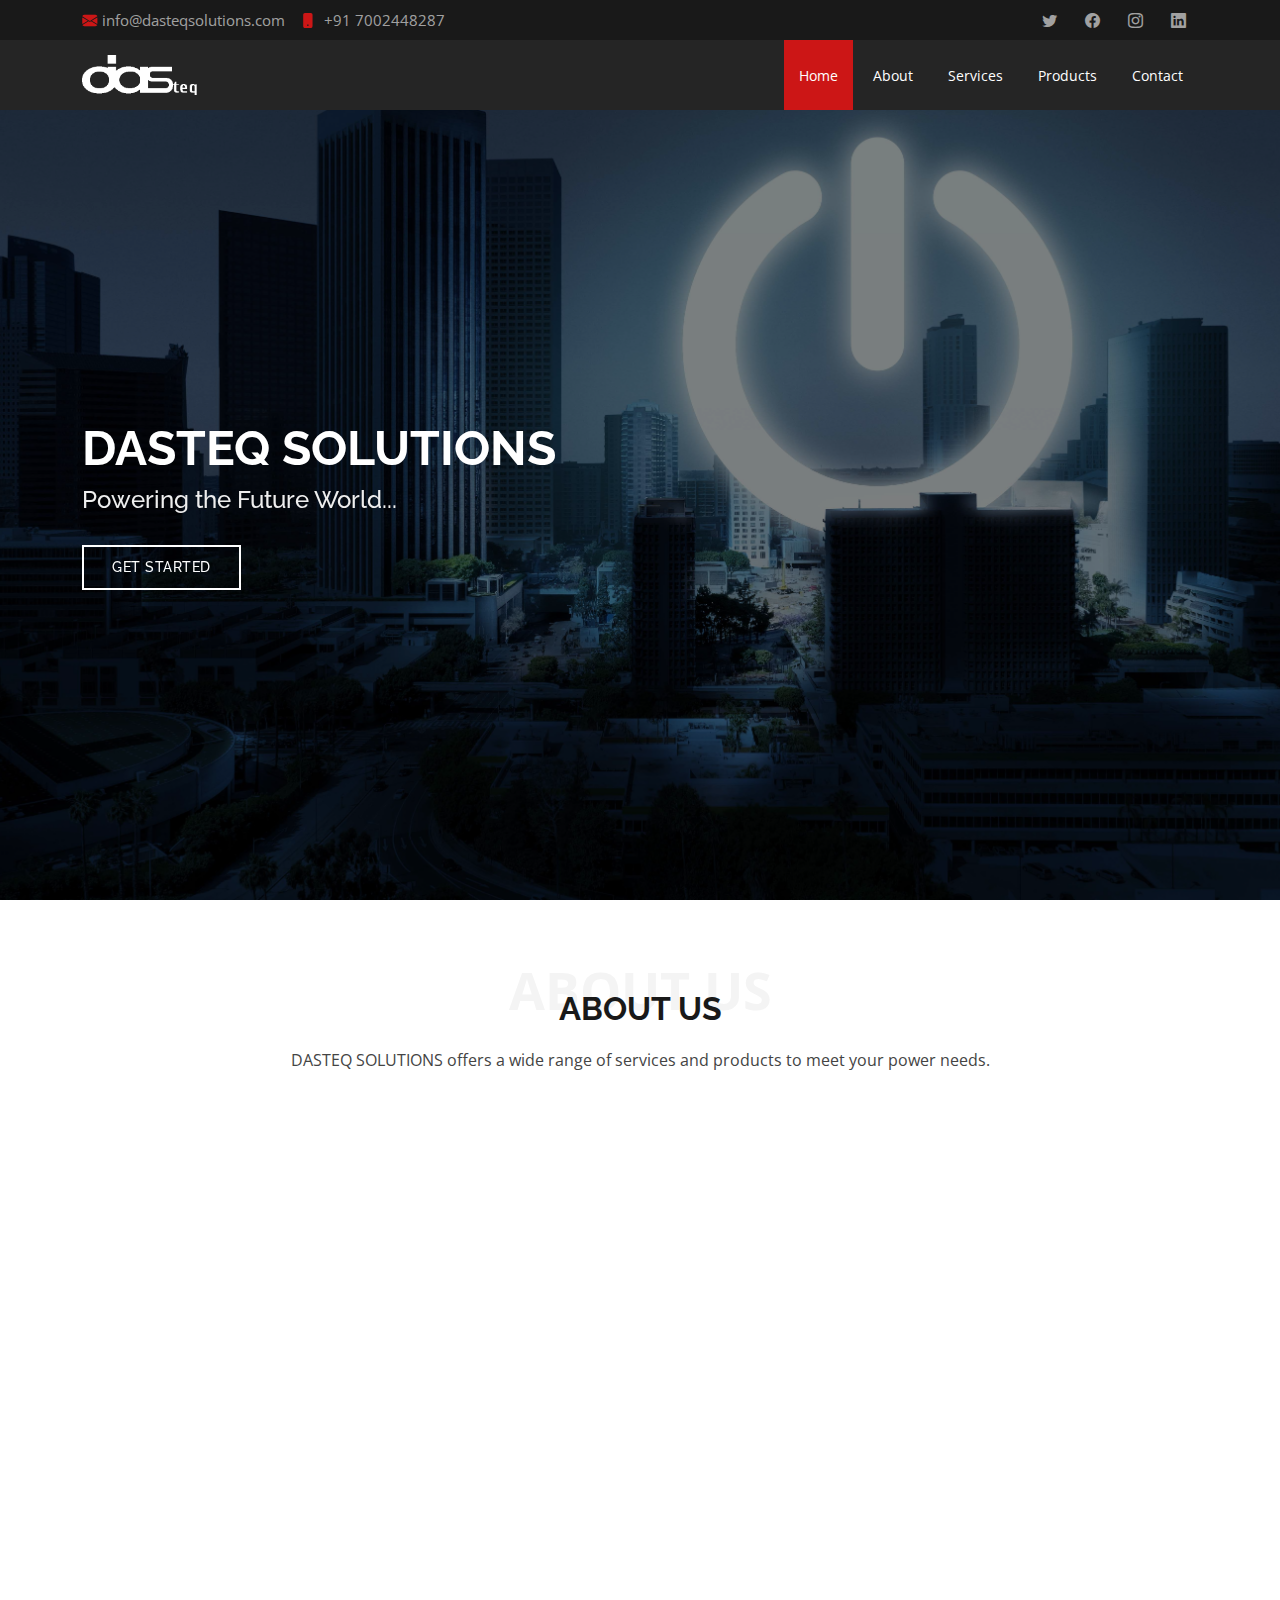
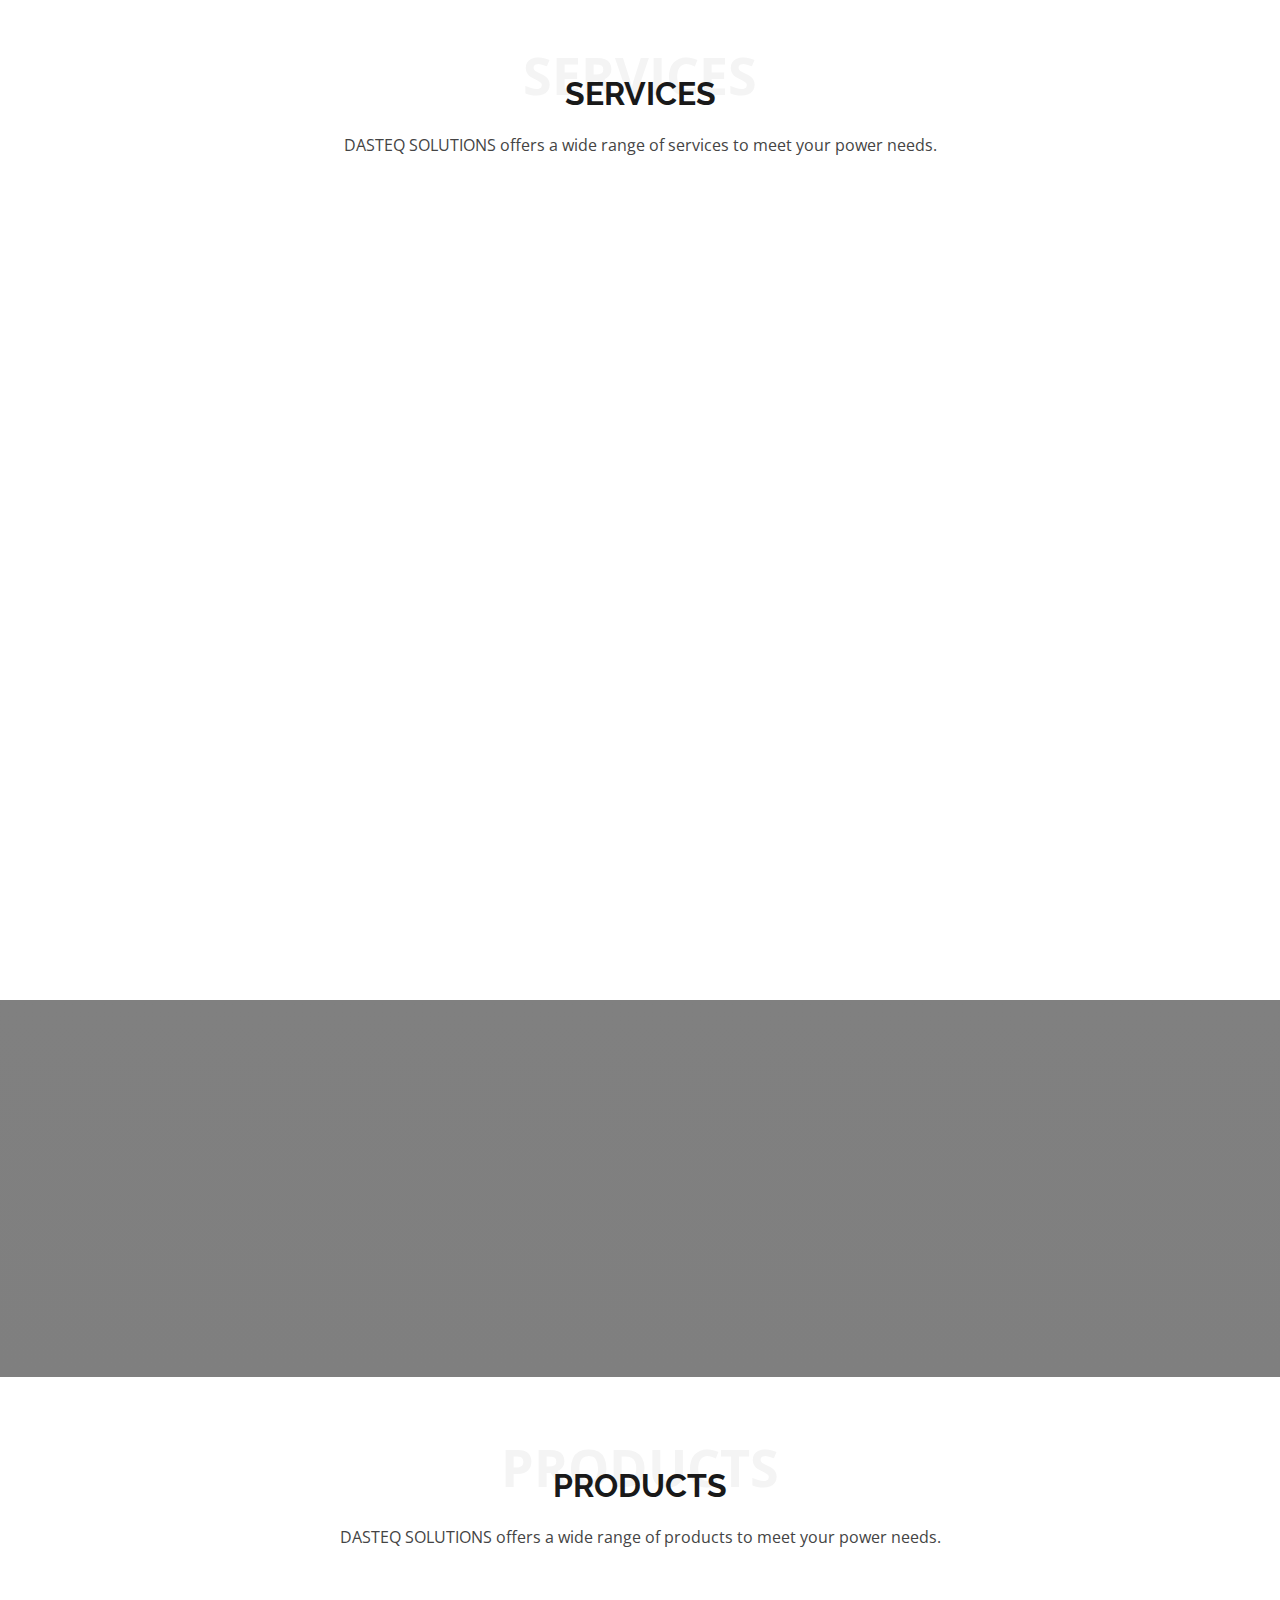
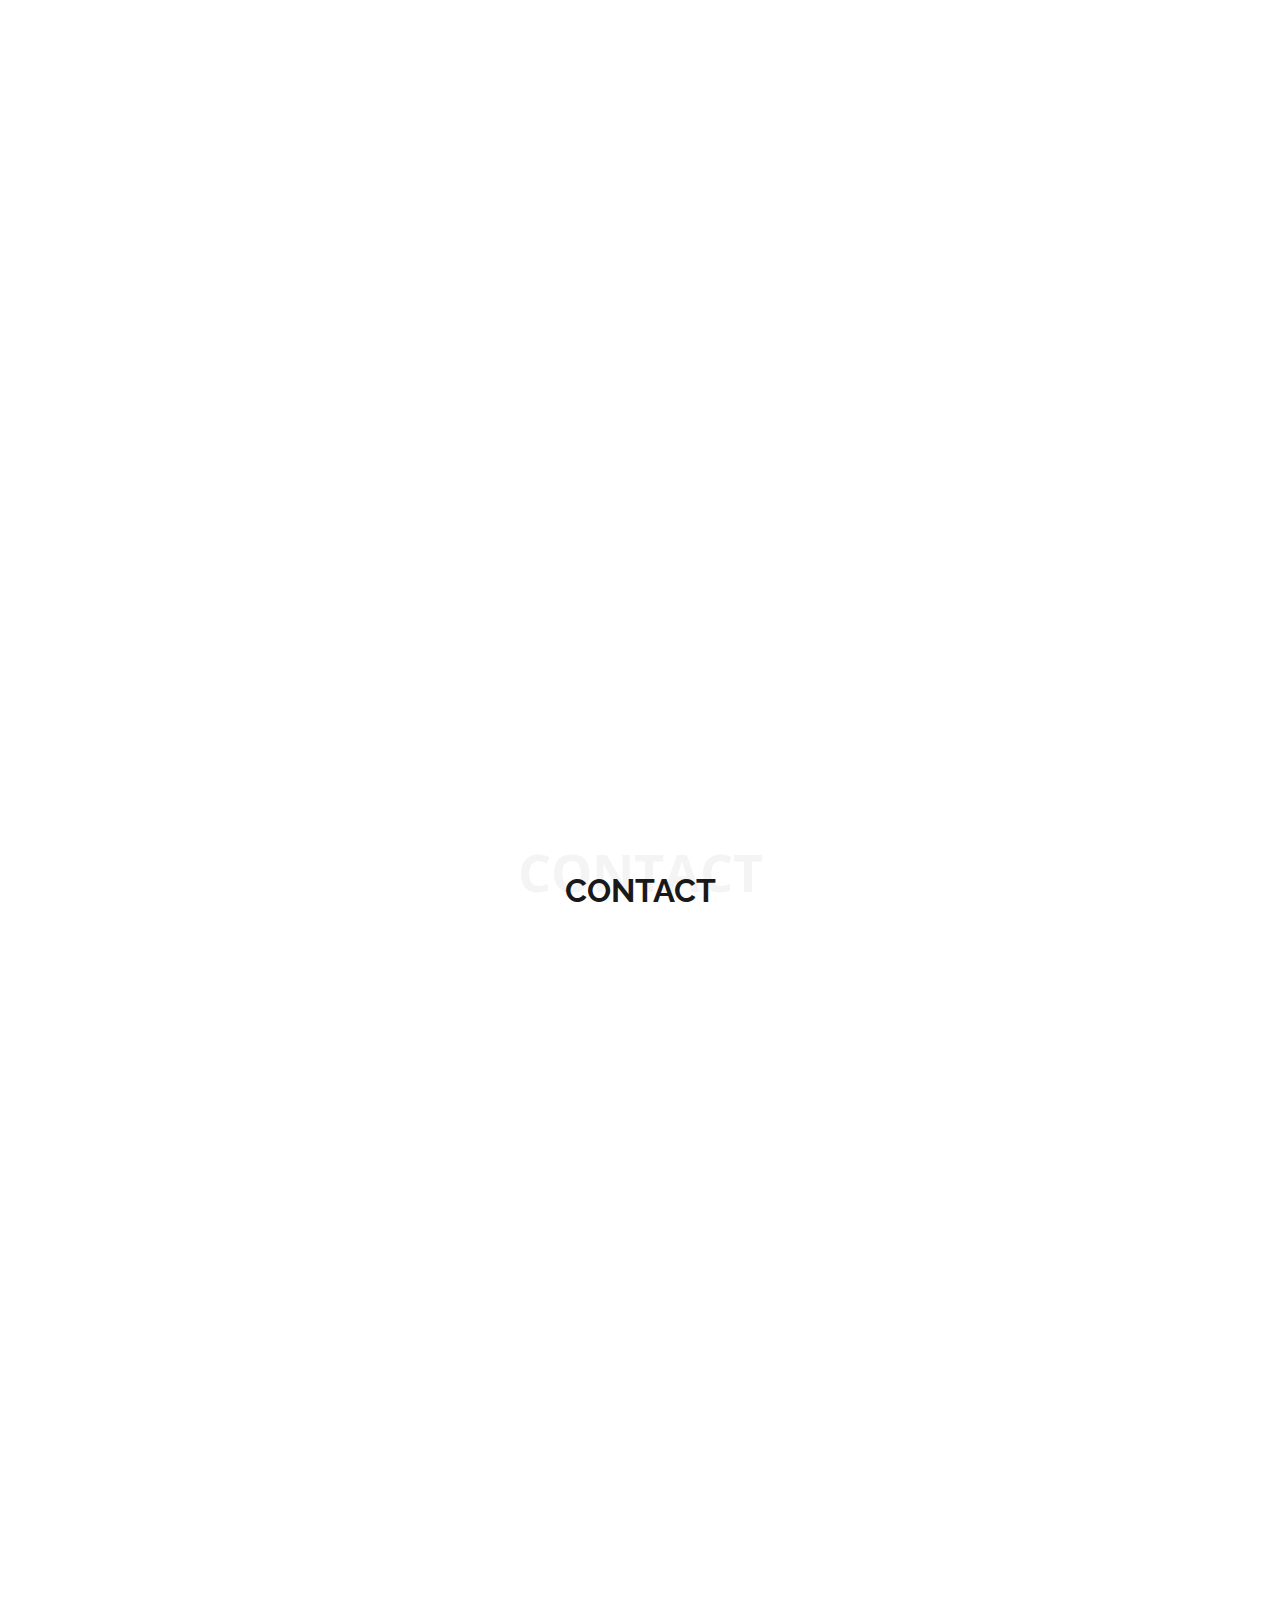
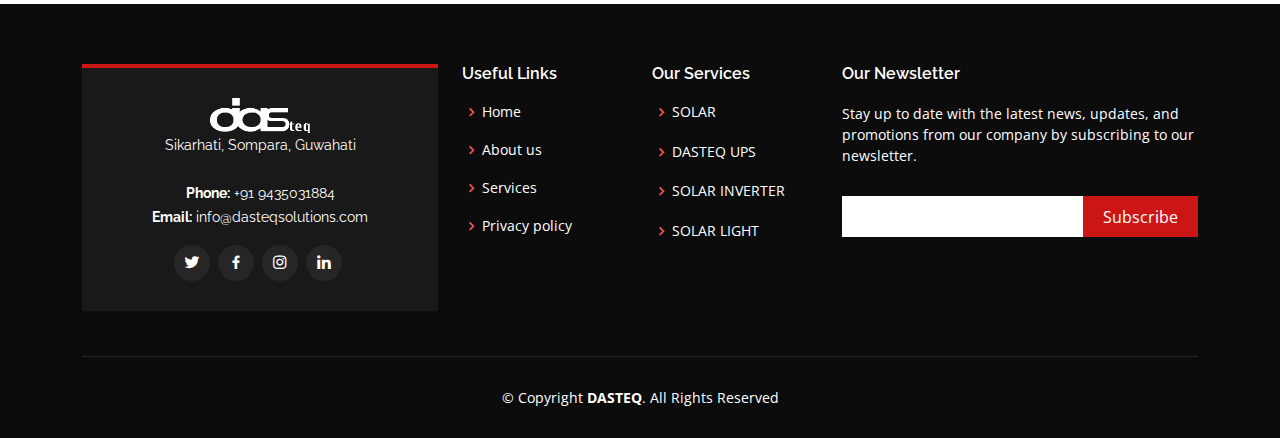
<file: index.html>
<!DOCTYPE html>
<html lang="en">

<head>
  <meta charset="utf-8">
  <meta content="width=device-width, initial-scale=1.0" name="viewport">

  <title>DASTEQ SOLUTIONS</title>
  <meta content="title" name="DASTEQSOLUTIONS">
  <meta content="Developer" name="Siddhartha Borah, Debashish Bordoloi">

  <!-- Favicons -->
  <link href="assets/img/favicon.png" rel="icon">
  <!-- <link href="assets/img/apple-touch-icon.png" rel="apple-touch-icon"> -->

  <!-- Google Fonts -->
  <link
    href="https://fonts.googleapis.com/css?family=Open+Sans:300,300i,400,400i,600,600i,700,700i|Raleway:300,300i,400,400i,500,500i,600,600i,700,700i|Poppins:300,300i,400,400i,500,500i,600,600i,700,700i"
    rel="stylesheet">

  <!-- Vendor CSS Files -->
  <link href="assets/vendor/aos/aos.css" rel="stylesheet">
  <link href="assets/vendor/bootstrap/css/bootstrap.min.css" rel="stylesheet">
  <link href="assets/vendor/bootstrap-icons/bootstrap-icons.css" rel="stylesheet">
  <link href="assets/vendor/boxicons/css/boxicons.min.css" rel="stylesheet">
  <link href="assets/vendor/glightbox/css/glightbox.min.css" rel="stylesheet">
  <link href="assets/vendor/swiper/swiper-bundle.min.css" rel="stylesheet">

  <!-- Template Main CSS File -->
  <link href="assets/css/style.css" rel="stylesheet">

</head>

<body>

  <!-- ======= Top Bar ======= -->
  <section id="topbar" class="d-flex align-items-center">
    <div class="container d-flex justify-content-center justify-content-md-between">
      <div class="contact-info d-flex align-items-center">
        <i class="bi bi-envelope-fill"></i><a href="mailto:info@dasteqsolutions.com">info@dasteqsolutions.com</a>
        <a href="tel:+917002448287"><i class="bi bi-phone-fill phone-icon"></i> +91 7002448287</a>

      </div>
      <div class="social-links d-none d-md-block">
        <a href="https://twitter.com/" class="twitter"><i class="bi bi-twitter"></i></a>
        <a href="https://facebook.com/" class="facebook"><i class="bi bi-facebook"></i></a>
        <a href="https://instagram.com/" class="instagram"><i class="bi bi-instagram"></i></a>
        <a href="https://linkedin.com/in/" class="linkedin"><i class="bi bi-linkedin"></i></i></a>
      </div>
    </div>
  </section>
  <!-- End Top Bar -->

  <!-- ======= Header ======= -->
  <header id="header" class="d-flex align-items-center">
    <div class="container d-flex align-items-center justify-content-between">
      <!-- Uncomment below if you prefer to text -->
      <!-- <h1 class="logo"><a href="index.html">DASTEQ</a></h1> -->
      <!-- Uncomment below if you prefer to use an image logo -->
      <a href="index.html" class="logo"><img src="assets/img/logo.png" alt="" class="img-fluid"></a>

      <nav id="navbar" class="navbar">
        <ul>
          <li><a class="nav-link scrollto active" href="#">Home</a></li>
          <li><a class="nav-link scrollto" href="about.html">About</a></li>
          <li><a class="nav-link scrollto" href="services.html">Services</a></li>
          <li><a class="nav-link scrollto " href="products.html">Products</a></li>
          <!-- <li><a class="nav-link scrollto" href="team.html">Team</a></li> -->
          <li><a class="nav-link scrollto" href="contact.html">Contact</a></li>
        </ul>
        <i class="bi bi-list mobile-nav-toggle"></i>
      </nav><!-- .navbar -->

    </div>
  </header><!-- End Header -->


  <!-- ======= Hero Section ======= -->
  <section id="hero" class="d-flex align-items-center">
    <div class="container position-relative" data-aos="fade-up" data-aos-delay="500">
      <h1>DASTEQ SOLUTIONS</h1>
      <h2>Powering the Future World...</h2>
      <a href="https://wa.link/xmdsc8" class="btn-get-started scrollto">Get Started</a>
    </div>
  </section><!-- End Hero -->

  <main id="main">

    <!-- ======= About Section ======= -->
    <section id="about" class="about">
      <div class="container">
        <div class="section-title">
          <span>About Us</span>
          <h2>About Us</h2>
          <p>DASTEQ SOLUTIONS offers a wide range of services and products to meet your power needs.</p>
        </div>

        <div class="row">
          <div class="col-lg-6 order-1 order-lg-2" data-aos="fade-left">
            <img src="assets/img/about.jpg" class="img-fluid" alt="">
          </div>
          <div class="col-lg-6 pt-4 pt-lg-0 order-2 order-lg-1 content" data-aos="fade-right">
            <h3>We are the ideal choice as a power quality solutions provider in Northeast region.</h3>

            <ul>
              <li><i class="bi bi-check-circle"></i>ISO 9001 certified manufacturer and supplier of UPS systems, power
                conditioning equipment, and solar power products.</li>
              <li><i class="bi bi-check-circle"></i>18 years of experience in power product design, manufacturing, and
                quality control services.</li>
              <li><i class="bi bi-check-circle"></i>Trusted provider of critical power quality solutions for IT,
                industrial, and critical equipment in North East India.</li>
            </ul>
            <p>
              DASTEQ SOLUTIONS offers you, best of the product specifications coupled the latest
              technology and services that customer deserve.
              In a very short span of time we are reckoned as trusted manufacturer & supplier
              of a wide spectrum of uninterruptable power systems (UPSs)
              and Solar power products to the demanding power market.
              We also provide Solar EPC services and solar roof top solutions.
            </p>
          </div>
        </div>

      </div>
    </section>
    <!-- End About Section -->

    <!-- ======= Clients Section ======= -->
    <!-- <section id="clients" class="clients">
      <div class="container" data-aos="zoom-in">

        <div class="row d-flex align-items-center">

          <div class="col-lg-2 col-md-4 col-6">
            <img src="assets/img/clients/client-1.png" class="img-fluid" alt="">
          </div>

          <div class="col-lg-2 col-md-4 col-6">
            <img src="assets/img/clients/client-2.png" class="img-fluid" alt="">
          </div>

          <div class="col-lg-2 col-md-4 col-6">
            <img src="assets/img/clients/client-3.png" class="img-fluid" alt="">
          </div>

          <div class="col-lg-2 col-md-4 col-6">
            <img src="assets/img/clients/client-4.png" class="img-fluid" alt="">
          </div>

          <div class="col-lg-2 col-md-4 col-6">
            <img src="assets/img/clients/client-5.png" class="img-fluid" alt="">
          </div>

          <div class="col-lg-2 col-md-4 col-6">
            <img src="assets/img/clients/client-6.png" class="img-fluid" alt="">
          </div>

        </div>

      </div>
    </section> -->
    <!-- End Clients Section -->

    <!-- ======= Services Section ======= -->
    <section id="services" class="services">
      <div class="container">

        <div class="section-title">
          <span>Services</span>
          <h2>Services</h2>
          <p>DASTEQ SOLUTIONS offers a wide range of services to meet your power needs.</p>
        </div>

        <div class="row">
          <div class="col-lg-4 col-md-6 d-flex align-items-stretch" data-aos="fade-up">
            <div class="icon-box">
              <div class="icon"><i class="bi bi-sun"></i></div>
              <h4><a href="">SOLAR Products</a></h4>
              <p>Supply and installation of SOLAR products, including site inspection for proper sizing and selection of
                SOLAR systems.</p>
            </div>
          </div>

          <div class="col-lg-4 col-md-6 d-flex align-items-stretch mt-4 mt-md-0" data-aos="fade-up"
            data-aos-delay="150">
            <div class="icon-box">
              <div class="icon"><i class="bi bi-power"></i></div>
              <h4><a href="">Uninterruptible Power Supply (UPS)</a></h4>
              <p>Supply and installation of On-Line UPS systems, Line Interactive UPS systems.</p>
            </div>
          </div>

          <div class="col-lg-4 col-md-6 d-flex align-items-stretch mt-4 mt-lg-0" data-aos="fade-up"
            data-aos-delay="300">
            <div class="icon-box">
              <div class="icon"><i class="bx bx-tachometer"></i></div>
              <h4><a href="">DG SETS</a></h4>
              <p>We offer high-quality DG SETs with installation, maintenance, and
                inspections for maximum performance and reliability.</p>
            </div>
          </div>

          <div class="col-lg-4 col-md-6 d-flex align-items-stretch mt-4" data-aos="fade-up" data-aos-delay="450">
            <div class="icon-box">
              <div class="icon"><i class="bx bx-file"></i></div>
              <h4><a href="">Annual Maintenance Contract (AMC)</a></h4>
              <p>Annual Maintenance Contracts (AMCs) for all SOLAR, UPS, and DG systems.</p>
            </div>
          </div>

          <div class="col-lg-4 col-md-6 d-flex align-items-stretch mt-4" data-aos="fade-up" data-aos-delay="600">
            <div class="icon-box">
              <div class="icon"><i class="bi bi-tools"></i></div>
              <h4><a href="">Maintenance Services</a></h4>
              <p>Maintenance services of third party for all Power Conditioning Apparatus.</p>
            </div>
          </div>

          <div class="col-lg-4 col-md-6 d-flex align-items-stretch mt-4" data-aos="fade-up" data-aos-delay="750">
            <div class="icon-box">
              <div class="icon"><i class="bi bi-battery-charging"></i></div>
              <h4><a href="">Sealed Maintenance Free (SMF) & Tubular Batteries.</a></h4>
              <p>Supply and installation of Sealed Maintenance Free (SMF) and Tubular batteries.</p>
            </div>
          </div>

        </div>

      </div>
    </section><!-- End Services Section -->

    <!-- ======= Cta Section ======= -->
    <section id="cta" class="cta">
      <div class="container" data-aos="zoom-in">
        <div class="text-center">
          <h3>Call To Action</h3>
          <p>Power your success with DASTEQ SOLUTIONS. Contact us today for reliable power solutions and expert support.
          </p>
          <a class="cta-btn" href="tel:+917002448287">Call To Action</a>
        </div>
      </div>
    </section><!-- End Cta Section -->


    <!-- ======= Product Section ======= -->
    <section id="portfolio" class="portfolio">
      <div class="container">

        <div class="section-title">
          <span>Products</span>
          <h2>Products</h2>
          <p>DASTEQ SOLUTIONS offers a wide range of products to meet your power needs.</p>
        </div>

        <!-- <div class="row" data-aos="fade-up">
          <div class="col-lg-12 d-flex justify-content-center">
            <ul id="portfolio-flters">
              <li data-filter="*" class="filter-active">All</li>
              <li data-filter=".filter-app">App</li>
              <li data-filter=".filter-card">Card</li>
              <li data-filter=".filter-web">Web</li>
            </ul>
          </div>
        </div> -->

        <div class="row portfolio-container" data-aos="fade-up" data-aos-delay="150">

          <div class="col-lg-4 col-md-6 portfolio-item filter-app">
            <img src="assets/img/portfolio/portfolio-1.jpg" class="img-fluid" alt="DASTEQ UPS">
            <div class="portfolio-info">
              <h4><a href="#">DASTEQ UPS</a></h4>
              <p>Uninterruptible Power Supply</p>
              <a href="assets/img/portfolio/portfolio-1.jpg" data-gallery="portfolioGallery"
                class="portfolio-lightbox preview-link" title="DASTEQ UPS"><i class="bx bx-plus"></i></a>
              <a href="product-details.html" class="details-link" title="More Details"><i class="bx bx-link"></i></a>
            </div>
          </div>

          <div class="col-lg-4 col-md-6 portfolio-item filter-web">
            <img src="assets/img/portfolio/portfolio-2.jpg" class="img-fluid" alt="">
            <div class="portfolio-info">
              <h4><a href="#">Solar Inverter</a></h4>
              <p>Solar Micro-Inverter</p>
              <a href="assets/img/portfolio/portfolio-2.jpg" data-gallery="portfolioGallery"
                class="portfolio-lightbox preview-link" title="Solar Inverter"><i class="bx bx-plus"></i></a>
              <a href="product-details.html" class="details-link" title="More Details"><i class="bx bx-link"></i></a>
            </div>
          </div>

          <div class="col-lg-4 col-md-6 portfolio-item filter-app">
            <img src="assets/img/portfolio/portfolio-3.jpg" class="img-fluid" alt="">
            <div class="portfolio-info">
              <a href="#">Solar</a></h4>
              <p>Solar</p>
              <a href="assets/img/portfolio/portfolio-3.jpg" data-gallery="portfolioGallery"
                class="portfolio-lightbox preview-link" title="App 2"><i class="bx bx-plus"></i></a>
              <a href="product-details.html" class="details-link" title="More Details"><i class="bx bx-link"></i></a>
            </div>
          </div>

          <div class="col-lg-4 col-md-6 portfolio-item filter-card">
            <img src="assets/img/portfolio/portfolio-4.jpg" class="img-fluid" alt="">
            <div class="portfolio-info">
              <a href="#">Solar Light</a></h4>
              <p>Cost-effective and reliable source of lighting</p>
              <a href="assets/img/portfolio/portfolio-4.jpg" data-gallery="portfolioGallery"
                class="portfolio-lightbox preview-link" title="Solar Light"><i class="bx bx-plus"></i></a>
              <a href="product-details.html" class="details-link" title="More Details"><i class="bx bx-link"></i></a>
            </div>
          </div>

          <!-- <div class="col-lg-4 col-md-6 portfolio-item filter-web">
            <img src="assets/img/portfolio/portfolio-5.jpg" class="img-fluid" alt="">
            <div class="portfolio-info">
              <h4>Web 2</h4>
              <p>Web</p>
              <a href="assets/img/portfolio/portfolio-5.jpg" data-gallery="portfolioGallery"
                class="portfolio-lightbox preview-link" title="Web 2"><i class="bx bx-plus"></i></a>
              <a href="portfolio-details.html" class="details-link" title="More Details"><i class="bx bx-link"></i></a>
            </div>
          </div>

          <div class="col-lg-4 col-md-6 portfolio-item filter-app">
            <img src="assets/img/portfolio/portfolio-6.jpg" class="img-fluid" alt="">
            <div class="portfolio-info">
              <h4>App 3</h4>
              <p>App</p>
              <a href="assets/img/portfolio/portfolio-6.jpg" data-gallery="portfolioGallery"
                class="portfolio-lightbox preview-link" title="App 3"><i class="bx bx-plus"></i></a>
              <a href="portfolio-details.html" class="details-link" title="More Details"><i class="bx bx-link"></i></a>
            </div>
          </div>

          <div class="col-lg-4 col-md-6 portfolio-item filter-card">
            <img src="assets/img/portfolio/portfolio-7.jpg" class="img-fluid" alt="">
            <div class="portfolio-info">
              <h4>Card 1</h4>
              <p>Card</p>
              <a href="assets/img/portfolio/portfolio-7.jpg" data-gallery="portfolioGallery"
                class="portfolio-lightbox preview-link" title="Card 1"><i class="bx bx-plus"></i></a>
              <a href="portfolio-details.html" class="details-link" title="More Details"><i class="bx bx-link"></i></a>
            </div>
          </div>

          <div class="col-lg-4 col-md-6 portfolio-item filter-card">
            <img src="assets/img/portfolio/portfolio-8.jpg" class="img-fluid" alt="">
            <div class="portfolio-info">
              <h4>Card 3</h4>
              <p>Card</p>
              <a href="assets/img/portfolio/portfolio-8.jpg" data-gallery="portfolioGallery"
                class="portfolio-lightbox preview-link" title="Card 3"><i class="bx bx-plus"></i></a>
              <a href="portfolio-details.html" class="details-link" title="More Details"><i class="bx bx-link"></i></a>
            </div>
          </div>

          <div class="col-lg-4 col-md-6 portfolio-item filter-web">
            <img src="assets/img/portfolio/portfolio-9.jpg" class="img-fluid" alt="">
            <div class="portfolio-info">
              <h4>Web 3</h4>
              <p>Web</p>
              <a href="assets/img/portfolio/portfolio-9.jpg" data-gallery="portfolioGallery"
                class="portfolio-lightbox preview-link" title="Web 3"><i class="bx bx-plus"></i></a>
              <a href="portfolio-details.html" class="details-link" title="More Details"><i class="bx bx-link"></i></a>
            </div>
          </div> -->

        </div>

      </div>
    </section>
    <!-- End Portfolio Section -->

    <!-- ======= Team Section ======= -->
    <!-- <section id="team" class="team">
      <class="container">

        <div class="section-title">
          <span>Team</span>
          <h2>Team</h2>
        </div>

        <div class="row">
          <div class="col-lg-4 col-md-6 d-flex align-items-stretch" data-aos="zoom-in">
            <div class="member">
              <img src="assets/img/team/team-1.jpg" alt="">
              <h4>Pankaj Das</h4>
              <span>Technical Head</span>
              <p>
                Magni qui quod omnis unde et eos fuga et exercitationem. Odio veritatis perspiciatis quaerat qui aut aut
                aut
              </p>
              <div class="social">
                <a href=""><i class="bi bi-twitter"></i></a>
                <a href=""><i class="bi bi-facebook"></i></a>
                <a href=""><i class="bi bi-instagram"></i></a>
                <a href=""><i class="bi bi-linkedin"></i></a>
              </div>
            </div>
          </div>

          <div class="col-lg-4 col-md-6 d-flex align-items-stretch" data-aos="zoom-in">
            <div class="member">
              <img src="assets/img/team/team-2.jpg" alt="">
              <h4>Dilip Borah</h4>
              <span>Marketing Head</span>
              <p>
                Repellat fugiat adipisci nemo illum nesciunt voluptas repellendus. In architecto rerum rerum temporibus
              </p>
              <div class="social">
                <a href=""><i class="bi bi-twitter"></i></a>
                <a href=""><i class="bi bi-facebook"></i></a>
                <a href=""><i class="bi bi-instagram"></i></a>
                <a href=""><i class="bi bi-linkedin"></i></a>
              </div>
            </div>
          </div> -->

    <!-- End Team Section -->

    <!-- ======= Contact Section ======= -->
    <section id="contact" class="contact">
      <div class="container">

        <div class="section-title">
          <span>Contact</span>
          <h2>Contact</h2>

        </div>

        <div class="row" data-aos="fade-up">
          <div class="col-lg-6">
            <div class="info-box mb-4">
              <i class="bx bx-map"></i>
              <h3>Our Address</h3>
              <p>Sikarhati, Sompara, Guwahati</p>
            </div>
          </div>

          <div class="col-lg-3 col-md-6">
            <div class="info-box  mb-4">
              <i class="bx bx-envelope"></i>
              <h3>Email Us</h3>
              <p>info@dasteqsolutions.com</p>
            </div>
          </div>

          <div class="col-lg-3 col-md-6">
            <div class="info-box  mb-4">
              <i class="bx bx-phone-call"></i>
              <h3>Call Us</h3>
              <p>+91 7002448287</p>
            </div>
          </div>

        </div>

        <div class="row" data-aos="fade-up">

          <div class="col-lg-6 ">
            <iframe class="mb-4 mb-lg-0"
              src="https://www.google.com/maps/embed?pb=!1m18!1m12!1m3!1d3582.6800031681037!2d91.75884161065228!3d26.109362477039753!2m3!1f0!2f0!3f0!3m2!1i1024!2i768!4f13.1!3m3!1m2!1s0x375a5fffee2bfb1f%3A0xa56b935c5f9e17a9!2sDASTEQ%20SOLUTIONS!5e0!3m2!1sen!2sin!4v1682532144878!5m2!1sen!2sin"
              frameborder="0" style="border:0; width: 100%; height: 384px;" allowfullscreen></iframe>
          </div>

          <div class="col-lg-6">
            <form action="sendmail.php" method="post" role="form" class="php-email-form">
              <div class="row">
                <div class="col-md-6 form-group">
                  <input type="text" name="name" class="form-control" id="name" placeholder="Your Name" required>
                </div>
                <div class="col-md-6 form-group mt-3 mt-md-0">
                  <input type="email" class="form-control" name="email" id="email" placeholder="Your Email" required>
                </div>
              </div>
              <div class="form-group mt-3">
                <input type="text" class="form-control" name="subject" id="subject" placeholder="Subject" required>
              </div>
              <div class="form-group mt-3">
                <textarea class="form-control" name="message" rows="5" placeholder="Message" required></textarea>
              </div>
              <div class="my-3">
                <div class="loading">Loading</div>
                <div class="error-message"></div>
                <div class="sent-message">Your message has been sent. Thank you!</div>
              </div>
              <div class="text-center"><button type="submit">Send Message</button></div>
            </form>
          </div>

        </div>

      </div>
    </section><!-- End Contact Section -->

  </main><!-- End #main -->

  <!-- ======= Footer ======= -->
  <footer id="footer">
    <div class="footer-top">
      <div class="container">
        <div class="row">

          <div class="col-lg-4 col-md-6">
            <div class="footer-info">
              <a href="index.html" class="logo"><img src="assets/img/logo.png" alt="" class="img-fluid" width="100"
                  height="100"></a>
              <p>
                Sikarhati, Sompara, Guwahati<br><br>
                <strong>Phone:</strong> +91 9435031884<br>
                <strong>Email:</strong> info@dasteqsolutions.com<br>
              </p>
              <div class="social-links mt-3">
                <a href="https://www.twitter.com/" class="twitter"><i class="bx bxl-twitter"></i></a>
                <a href="https://www.facebook.com/" class="facebook"><i class="bx bxl-facebook"></i></a>
                <a href="https://www.instagram.com/" class="instagram"><i class="bx bxl-instagram"></i></a>
                <a href="https://www.linkedin.com/in/" class="linkedin"><i class="bx bxl-linkedin"></i></a>
              </div>
            </div>
          </div>

          <div class="col-lg-2 col-md-6 footer-links">
            <h4>Useful Links</h4>
            <ul>
              <li><i class="bx bx-chevron-right"></i> <a href="#">Home</a></li>
              <li><i class="bx bx-chevron-right"></i> <a href="about.html">About us</a></li>
              <li><i class="bx bx-chevron-right"></i> <a href="services.html">Services</a></li>
              <li><i class="bx bx-chevron-right"></i> <a href="policy.html">Privacy policy</a></li>
            </ul>
          </div>

          <div class="col-lg-2 col-md-6 footer-links">
            <h4>Our Services</h4>
            <ul>
              <li><i class="bx bx-chevron-right"></i> <a href="#">SOLAR</a></li>
              <li><i class="bx bx-chevron-right"></i> <a href="#"></a>DASTEQ UPS</li>
              <li><i class="bx bx-chevron-right"></i> <a href="#">SOLAR INVERTER</a></li>
              <li><i class="bx bx-chevron-right"></i> <a href="#"></a>SOLAR LIGHT</li>
            </ul>
          </div>

          <div class="col-lg-4 col-md-6 footer-newsletter">
            <h4>Our Newsletter</h4>
            <p>Stay up to date with the latest news, updates, and promotions from our company by subscribing to our
              newsletter.</p>
            <form action="" method="post">
              <input type="email" name="email"><input type="submit" value="Subscribe">
            </form>

          </div>

        </div>
      </div>
    </div>

    <div class="container">
      <div class="copyright">
        &copy; Copyright <strong><span>DASTEQ</span></strong>. All Rights Reserved
      </div>
  </footer>
  <!-- End Footer -->

  <a href="#" class="back-to-top d-flex align-items-center justify-content-center"><i
      class="bi bi-arrow-up-short"></i></a>
  <div id="preloader"></div>

  <!-- Vendor JS Files -->
  <script src="assets/vendor/aos/aos.js"></script>
  <script src="assets/vendor/bootstrap/js/bootstrap.bundle.min.js"></script>
  <script src="assets/vendor/glightbox/js/glightbox.min.js"></script>
  <script src="assets/vendor/isotope-layout/isotope.pkgd.min.js"></script>
  <script src="assets/vendor/swiper/swiper-bundle.min.js"></script>
  <script src="assets/vendor/php-email-form/validate.js"></script>

  <!-- Template Main JS File -->
  <script src="assets/js/main.js"></script>

</body>

</html>
</file>
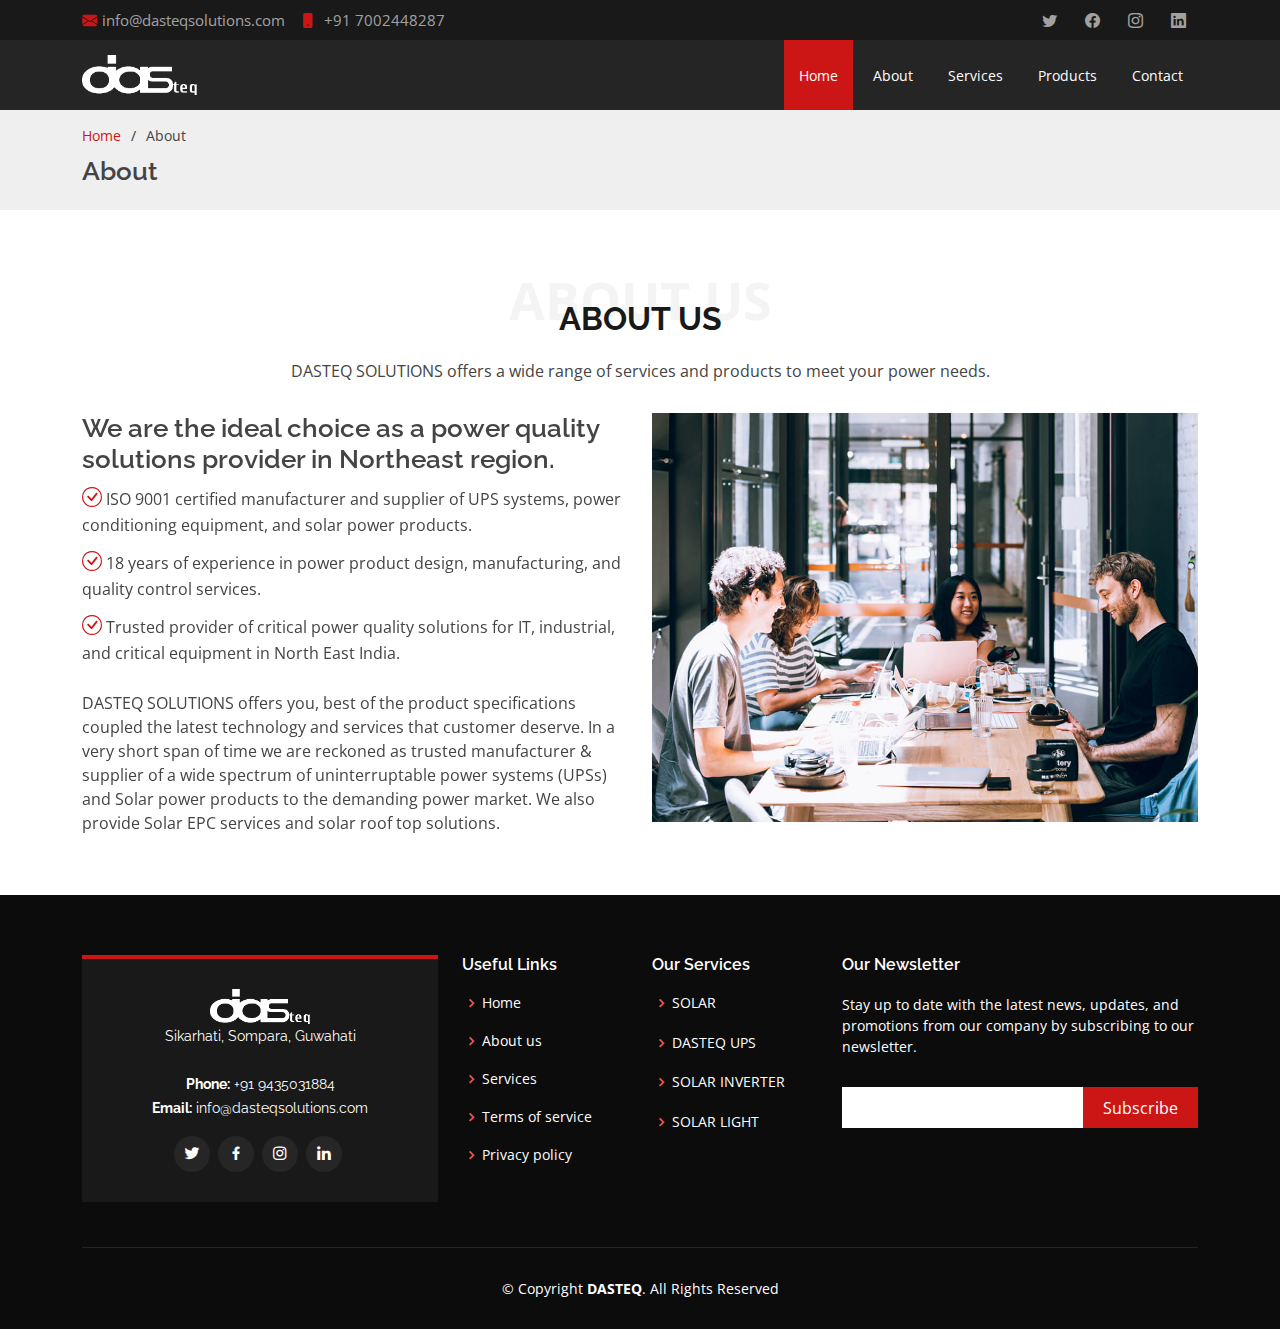
<file: about.html>
<!DOCTYPE html>
<html lang="en">

<head>
  <meta charset="utf-8">
  <meta content="width=device-width, initial-scale=1.0" name="viewport">

  <title>DASTEQ SOLUTIONS</title>
  <meta content="title" name="DASTEQSOLUTIONS">
  <meta content="Developer" name="Siddhartha Borah, Debashish Bordoloi">

  <!-- Favicons -->
  <link href="assets/img/favicon.png" rel="icon">
  <!-- <link href="assets/img/apple-touch-icon.png" rel="apple-touch-icon"> -->

  <!-- Google Fonts -->
  <link
    href="https://fonts.googleapis.com/css?family=Open+Sans:300,300i,400,400i,600,600i,700,700i|Raleway:300,300i,400,400i,500,500i,600,600i,700,700i|Poppins:300,300i,400,400i,500,500i,600,600i,700,700i"
    rel="stylesheet">

  <!-- Vendor CSS Files -->
  <link href="assets/vendor/aos/aos.css" rel="stylesheet">
  <link href="assets/vendor/bootstrap/css/bootstrap.min.css" rel="stylesheet">
  <link href="assets/vendor/bootstrap-icons/bootstrap-icons.css" rel="stylesheet">
  <link href="assets/vendor/boxicons/css/boxicons.min.css" rel="stylesheet">
  <link href="assets/vendor/glightbox/css/glightbox.min.css" rel="stylesheet">
  <link href="assets/vendor/swiper/swiper-bundle.min.css" rel="stylesheet">

  <!-- Template Main CSS File -->
  <link href="assets/css/style.css" rel="stylesheet">

</head>

<body>

  <!-- ======= Top Bar ======= -->
  <section id="topbar" class="d-flex align-items-center">
    <div class="container d-flex justify-content-center justify-content-md-between">
      <div class="contact-info d-flex align-items-center">
        <i class="bi bi-envelope-fill"></i><a href="mailto:info@dasteqsolutions.com">info@dasteqsolutions.com</a>
        <a href="tel:+917002448287"><i class="bi bi-phone-fill phone-icon"></i> +91 7002448287</a>

      </div>
      <div class="social-links d-none d-md-block">
        <a href="https://twitter.com/" class="twitter"><i class="bi bi-twitter"></i></a>
        <a href="https://facebook.com/" class="facebook"><i class="bi bi-facebook"></i></a>
        <a href="https://instagram.com/" class="instagram"><i class="bi bi-instagram"></i></a>
        <a href="https://linkedin.com/in/" class="linkedin"><i class="bi bi-linkedin"></i></i></a>
      </div>
    </div>
  </section>
  <!-- End Top Bar -->

  <!-- ======= Header ======= -->
  <header id="header" class="d-flex align-items-center">
    <div class="container d-flex align-items-center justify-content-between">
      <!-- Uncomment below if you prefer to text -->
      <!-- <h1 class="logo"><a href="index.html">DASTEQ</a></h1> -->
      <!-- Uncomment below if you prefer to use an image logo -->
      <a href="index.html" class="logo"><img src="assets/img/logo.png" alt="" class="img-fluid"></a>

      <nav id="navbar" class="navbar">
        <ul>
          <li><a class="nav-link scrollto active" href="index.html">Home</a></li>
          <li><a class="nav-link scrollto" href="about.html">About</a></li>
          <li><a class="nav-link scrollto" href="services.html">Services</a></li>
          <li><a class="nav-link scrollto " href="products.html">Products</a></li>
          <!-- <li><a class="nav-link scrollto" href="team.html">Team</a></li> -->
          <li><a class="nav-link scrollto" href="contact.html">Contact</a></li>
        </ul>
        <i class="bi bi-list mobile-nav-toggle"></i>
      </nav><!-- .navbar -->

    </div>
  </header><!-- End Header -->

  <main id="main">

    <!-- ======= Breadcrumbs ======= -->
    <section id="breadcrumbs" class="breadcrumbs">
      <div class="container">

        <ol>
          <li><a href="index.html">Home</a></li>
          <li>About</li>
        </ol>
        <h2>About</h2>

      </div>
    </section><!-- End Breadcrumbs -->

    <!-- ======= About Section ======= -->
    <section id="about" class="about">
      <div class="container">
        <div class="section-title">
          <span>About Us</span>
          <h2>About Us</h2>
          <p>DASTEQ SOLUTIONS offers a wide range of services and products to meet your power needs.</p>
        </div>

        <div class="row">
          <div class="col-lg-6 order-1 order-lg-2" data-aos="fade-left">
            <img src="assets/img/about.jpg" class="img-fluid" alt="">
          </div>
          <div class="col-lg-6 pt-4 pt-lg-0 order-2 order-lg-1 content" data-aos="fade-right">
            <h3>We are the ideal choice as a power quality solutions provider in Northeast region.</h3>

            <ul>
              <li><i class="bi bi-check-circle"></i>ISO 9001 certified manufacturer and supplier of UPS systems, power
                conditioning equipment, and solar power products.</li>
              <li><i class="bi bi-check-circle"></i>18 years of experience in power product design, manufacturing, and
                quality control services.</li>
              <li><i class="bi bi-check-circle"></i>Trusted provider of critical power quality solutions for IT,
                industrial, and critical equipment in North East India.</li>
            </ul>
            <p>
              DASTEQ SOLUTIONS offers you, best of the product specifications coupled the latest
              technology and services that customer deserve.
              In a very short span of time we are reckoned as trusted manufacturer & supplier
              of a wide spectrum of uninterruptable power systems (UPSs)
              and Solar power products to the demanding power market.
              We also provide Solar EPC services and solar roof top solutions.
            </p>
          </div>
        </div>

      </div>
    </section>
    <!-- End About Section -->

  </main>
  <!-- End #main -->

  <!-- ======= Footer ======= -->
  <footer id="footer">
    <div class="footer-top">
      <div class="container">
        <div class="row">

          <div class="col-lg-4 col-md-6">
            <div class="footer-info">
              <a href="index.html" class="logo"><img src="assets/img/logo.png" alt="" class="img-fluid" width="100"
                  height="100"></a>
              <p>
                Sikarhati, Sompara, Guwahati<br><br>
                <strong>Phone:</strong> +91 9435031884<br>
                <strong>Email:</strong> info@dasteqsolutions.com<br>
              </p>
              <div class="social-links mt-3">
                <a href="https://www.twitter.com/" class="twitter"><i class="bx bxl-twitter"></i></a>
                <a href="https://www.facebook.com/" class="facebook"><i class="bx bxl-facebook"></i></a>
                <a href="https://www.instagram.com/" class="instagram"><i class="bx bxl-instagram"></i></a>
                <a href="https://www.linkedin.com/in/" class="linkedin"><i class="bx bxl-linkedin"></i></a>
              </div>
            </div>
          </div>

          <div class="col-lg-2 col-md-6 footer-links">
            <h4>Useful Links</h4>
            <ul>
              <li><i class="bx bx-chevron-right"></i> <a href="index.html">Home</a></li>
              <li><i class="bx bx-chevron-right"></i> <a href="about.html">About us</a></li>
              <li><i class="bx bx-chevron-right"></i> <a href="services.html">Services</a></li>
              <li><i class="bx bx-chevron-right"></i> <a href="policy.html">Terms of service</a></li>
              <li><i class="bx bx-chevron-right"></i> <a href="policy.html">Privacy policy</a></li>
            </ul>
          </div>

          <div class="col-lg-2 col-md-6 footer-links">
            <h4>Our Services</h4>
            <ul>
              <li><i class="bx bx-chevron-right"></i> <a href="#">SOLAR</a></li>
              <li><i class="bx bx-chevron-right"></i> <a href="#"></a>DASTEQ UPS</li>
              <li><i class="bx bx-chevron-right"></i> <a href="#">SOLAR INVERTER</a></li>
              <li><i class="bx bx-chevron-right"></i> <a href="#"></a>SOLAR LIGHT</li>
            </ul>
          </div>


          <div class="col-lg-4 col-md-6 footer-newsletter">
            <h4>Our Newsletter</h4>
            <p>Stay up to date with the latest news, updates, and promotions from our company by subscribing to our
              newsletter.</p>
            <form action="" method="post">
              <input type="email" name="email"><input type="submit" value="Subscribe">
            </form>

          </div>

        </div>
      </div>
    </div>

    <div class="container">
      <div class="copyright">
        &copy; Copyright <strong><span>DASTEQ</span></strong>. All Rights Reserved
      </div>
  </footer>
  <!-- End Footer -->

  <a href="#" class="back-to-top d-flex align-items-center justify-content-center"><i
      class="bi bi-arrow-up-short"></i></a>
  <div id="preloader"></div>

  <!-- Vendor JS Files -->
  <script src="assets/vendor/aos/aos.js"></script>
  <script src="assets/vendor/bootstrap/js/bootstrap.bundle.min.js"></script>
  <script src="assets/vendor/glightbox/js/glightbox.min.js"></script>
  <script src="assets/vendor/isotope-layout/isotope.pkgd.min.js"></script>
  <script src="assets/vendor/swiper/swiper-bundle.min.js"></script>
  <script src="assets/vendor/php-email-form/validate.js"></script>

  <!-- Template Main JS File -->
  <script src="assets/js/main.js"></script>

</body>

</html>
</file>
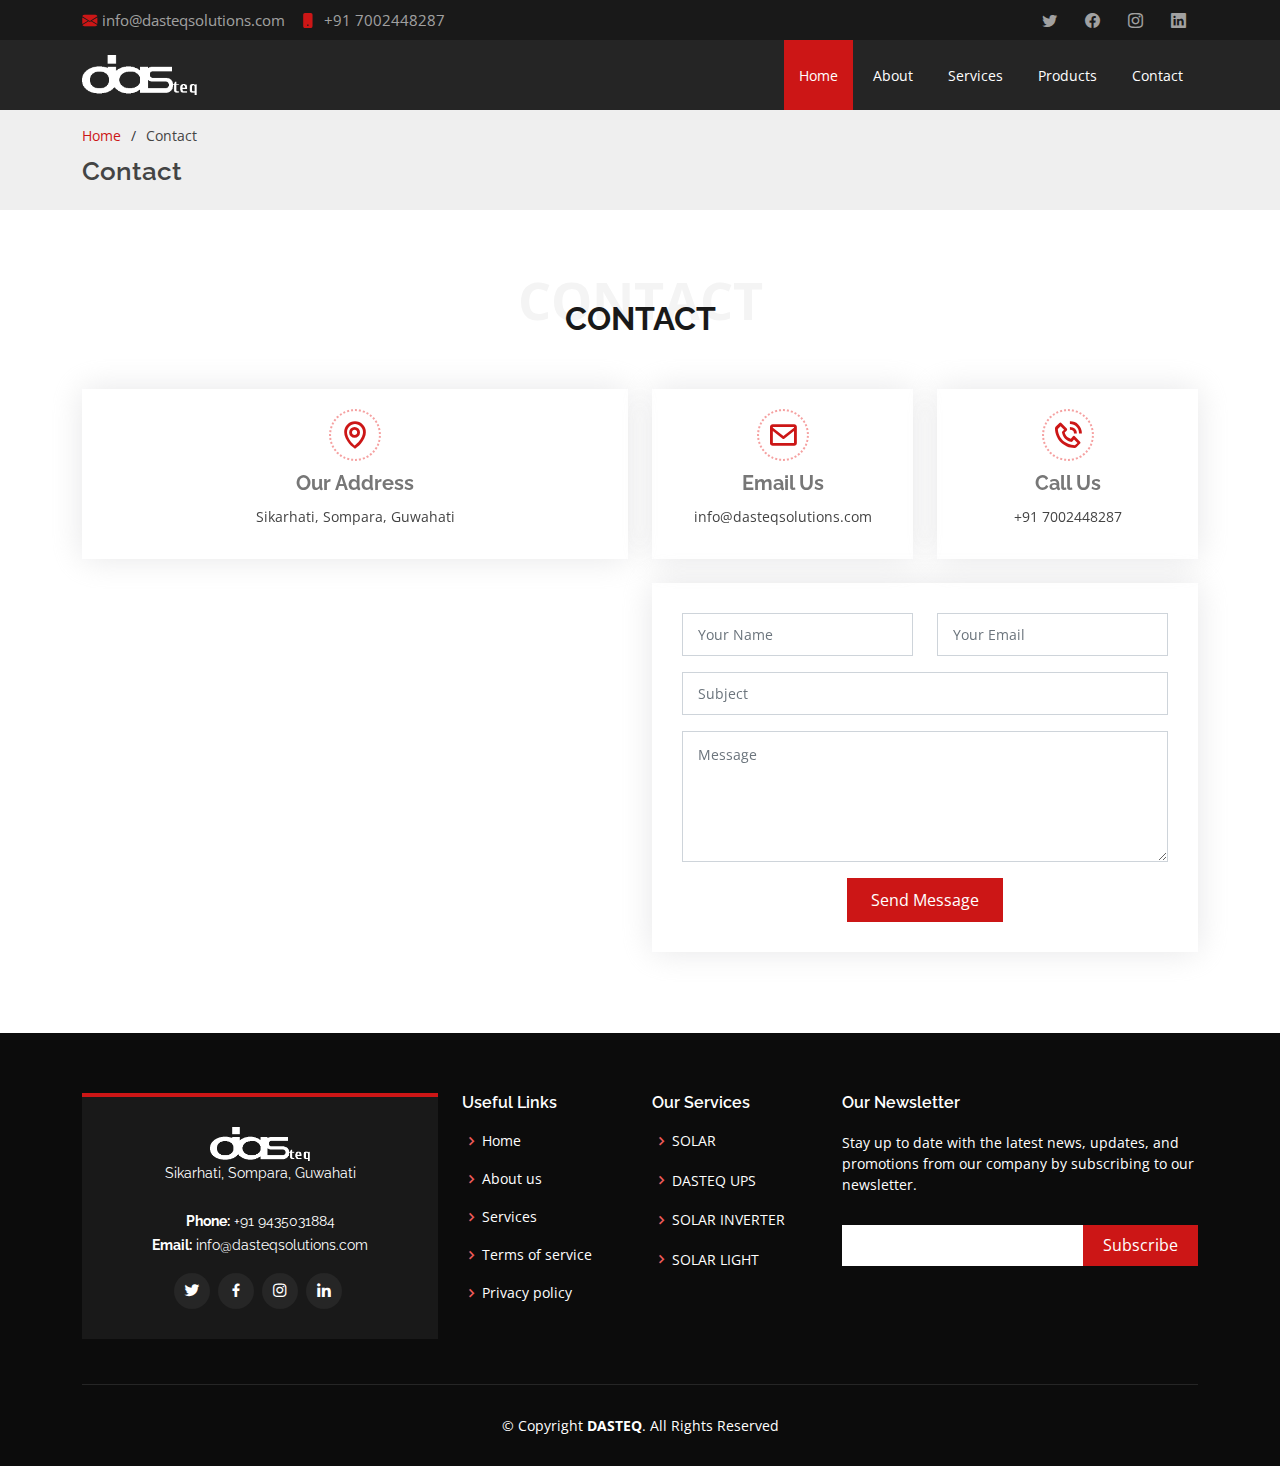
<file: contact.html>
<!DOCTYPE html>
<html lang="en">

<head>
  <meta charset="utf-8">
  <meta content="width=device-width, initial-scale=1.0" name="viewport">

  <title>DASTEQ SOLUTIONS</title>
  <meta content="title" name="DASTEQSOLUTIONS">
  <meta content="Developer" name="Siddhartha Borah, Debashish Bordoloi">

  <!-- Favicons -->
  <link href="assets/img/favicon.png" rel="icon">
  <!-- <link href="assets/img/apple-touch-icon.png" rel="apple-touch-icon"> -->

  <!-- Google Fonts -->
  <link
    href="https://fonts.googleapis.com/css?family=Open+Sans:300,300i,400,400i,600,600i,700,700i|Raleway:300,300i,400,400i,500,500i,600,600i,700,700i|Poppins:300,300i,400,400i,500,500i,600,600i,700,700i"
    rel="stylesheet">

  <!-- Vendor CSS Files -->
  <link href="assets/vendor/aos/aos.css" rel="stylesheet">
  <link href="assets/vendor/bootstrap/css/bootstrap.min.css" rel="stylesheet">
  <link href="assets/vendor/bootstrap-icons/bootstrap-icons.css" rel="stylesheet">
  <link href="assets/vendor/boxicons/css/boxicons.min.css" rel="stylesheet">
  <link href="assets/vendor/glightbox/css/glightbox.min.css" rel="stylesheet">
  <link href="assets/vendor/swiper/swiper-bundle.min.css" rel="stylesheet">

  <!-- Template Main CSS File -->
  <link href="assets/css/style.css" rel="stylesheet">

</head>

<body>

  <!-- ======= Top Bar ======= -->
  <section id="topbar" class="d-flex align-items-center">
    <div class="container d-flex justify-content-center justify-content-md-between">
      <div class="contact-info d-flex align-items-center">
        <i class="bi bi-envelope-fill"></i><a href="mailto:info@dasteqsolutions.com">info@dasteqsolutions.com</a>
        <a href="tel:+917002448287"><i class="bi bi-phone-fill phone-icon"></i> +91 7002448287</a>

      </div>
      <div class="social-links d-none d-md-block">
        <a href="https://twitter.com/" class="twitter"><i class="bi bi-twitter"></i></a>
        <a href="https://facebook.com/" class="facebook"><i class="bi bi-facebook"></i></a>
        <a href="https://instagram.com/" class="instagram"><i class="bi bi-instagram"></i></a>
        <a href="https://linkedin.com/in/" class="linkedin"><i class="bi bi-linkedin"></i></i></a>
      </div>
    </div>
  </section>
  <!-- End Top Bar -->

  <!-- ======= Header ======= -->
  <header id="header" class="d-flex align-items-center">
    <div class="container d-flex align-items-center justify-content-between">
      <!-- Uncomment below if you prefer to text -->
      <!-- <h1 class="logo"><a href="index.html">DASTEQ</a></h1> -->
      <!-- Uncomment below if you prefer to use an image logo -->
      <a href="index.html" class="logo"><img src="assets/img/logo.png" alt="" class="img-fluid"></a>

      <nav id="navbar" class="navbar">
        <ul>
          <li><a class="nav-link scrollto active" href="index.html">Home</a></li>
          <li><a class="nav-link scrollto" href="about.html">About</a></li>
          <li><a class="nav-link scrollto" href="services.html">Services</a></li>
          <li><a class="nav-link scrollto " href="products.html">Products</a></li>
          <!-- <li><a class="nav-link scrollto" href="team.html">Team</a></li> -->
          <li><a class="nav-link scrollto" href="contact.html">Contact</a></li>
        </ul>
        <i class="bi bi-list mobile-nav-toggle"></i>
      </nav><!-- .navbar -->

    </div>
  </header><!-- End Header -->

  <main id="main">

    <!-- ======= Breadcrumbs ======= -->
    <section id="breadcrumbs" class="breadcrumbs">
      <div class="container">

        <ol>
          <li><a href="index.html">Home</a></li>
          <li>Contact</li>
        </ol>
        <h2>Contact</h2>

      </div>
    </section><!-- End Breadcrumbs -->


    <!-- ======= Contact Section ======= -->
    <section id="contact" class="contact">
      <div class="container">

        <div class="section-title">
          <span>Contact</span>
          <h2>Contact</h2>

        </div>

        <div class="row" data-aos="fade-up">
          <div class="col-lg-6">
            <div class="info-box mb-4">
              <i class="bx bx-map"></i>
              <h3>Our Address</h3>
              <p>Sikarhati, Sompara, Guwahati</p>
            </div>
          </div>

          <div class="col-lg-3 col-md-6">
            <div class="info-box  mb-4">
              <i class="bx bx-envelope"></i>
              <h3>Email Us</h3>
              <p>info@dasteqsolutions.com</p>
            </div>
          </div>

          <div class="col-lg-3 col-md-6">
            <div class="info-box  mb-4">
              <i class="bx bx-phone-call"></i>
              <h3>Call Us</h3>
              <p>+91 7002448287</p>
            </div>
          </div>

        </div>

        <div class="row" data-aos="fade-up">

          <div class="col-lg-6 ">
            <iframe class="mb-4 mb-lg-0"
              src="https://www.google.com/maps/embed?pb=!1m18!1m12!1m3!1d3582.6800031681037!2d91.75884161065228!3d26.109362477039753!2m3!1f0!2f0!3f0!3m2!1i1024!2i768!4f13.1!3m3!1m2!1s0x375a5fffee2bfb1f%3A0xa56b935c5f9e17a9!2sDASTEQ%20SOLUTIONS!5e0!3m2!1sen!2sin!4v1682532144878!5m2!1sen!2sin"
              frameborder="0" style="border:0; width: 100%; height: 384px;" allowfullscreen></iframe>
          </div>

          <div class="col-lg-6">
            <form action="forms/contact.php" method="post" role="form" class="php-email-form">
              <div class="row">
                <div class="col-md-6 form-group">
                  <input type="text" name="name" class="form-control" id="name" placeholder="Your Name" required>
                </div>
                <div class="col-md-6 form-group mt-3 mt-md-0">
                  <input type="email" class="form-control" name="email" id="email" placeholder="Your Email" required>
                </div>
              </div>
              <div class="form-group mt-3">
                <input type="text" class="form-control" name="subject" id="subject" placeholder="Subject" required>
              </div>
              <div class="form-group mt-3">
                <textarea class="form-control" name="message" rows="5" placeholder="Message" required></textarea>
              </div>
              <div class="my-3">
                <div class="loading">Loading</div>
                <div class="error-message"></div>
                <div class="sent-message">Your message has been sent. Thank you!</div>
              </div>
              <div class="text-center"><button type="submit">Send Message</button></div>
            </form>
          </div>

        </div>

      </div>
    </section><!-- End Contact Section -->
  </main><!-- End #main -->

  <!-- ======= Footer ======= -->
  <footer id="footer">
    <div class="footer-top">
      <div class="container">
        <div class="row">

          <div class="col-lg-4 col-md-6">
            <div class="footer-info">
              <a href="index.html" class="logo"><img src="assets/img/logo.png" alt="" class="img-fluid" width="100"
                  height="100"></a>
              <p>
                Sikarhati, Sompara, Guwahati<br><br>
                <strong>Phone:</strong> +91 9435031884<br>
                <strong>Email:</strong> info@dasteqsolutions.com<br>
              </p>
              <div class="social-links mt-3">
                <a href="https://www.twitter.com/" class="twitter"><i class="bx bxl-twitter"></i></a>
                <a href="https://www.facebook.com/" class="facebook"><i class="bx bxl-facebook"></i></a>
                <a href="https://www.instagram.com/" class="instagram"><i class="bx bxl-instagram"></i></a>
                <a href="https://www.linkedin.com/in/" class="linkedin"><i class="bx bxl-linkedin"></i></a>
              </div>
            </div>
          </div>

          <div class="col-lg-2 col-md-6 footer-links">
            <h4>Useful Links</h4>
            <ul>
              <li><i class="bx bx-chevron-right"></i> <a href="#">Home</a></li>
              <li><i class="bx bx-chevron-right"></i> <a href="about.html">About us</a></li>
              <li><i class="bx bx-chevron-right"></i> <a href="services.html">Services</a></li>
              <li><i class="bx bx-chevron-right"></i> <a href="policy.html">Terms of service</a></li>
              <li><i class="bx bx-chevron-right"></i> <a href="policy.html">Privacy policy</a></li>
            </ul>
          </div>

          <div class="col-lg-2 col-md-6 footer-links">
            <h4>Our Services</h4>
            <ul>
              <li><i class="bx bx-chevron-right"></i> <a href="#">SOLAR</a></li>
              <li><i class="bx bx-chevron-right"></i> <a href="#"></a>DASTEQ UPS</li>
              <li><i class="bx bx-chevron-right"></i> <a href="#">SOLAR INVERTER</a></li>
              <li><i class="bx bx-chevron-right"></i> <a href="#"></a>SOLAR LIGHT</li>
            </ul>
          </div>


          <div class="col-lg-4 col-md-6 footer-newsletter">
            <h4>Our Newsletter</h4>
            <p>Stay up to date with the latest news, updates, and promotions from our company by subscribing
              to our
              newsletter.</p>
            <form action="" method="post">
              <input type="email" name="email"><input type="submit" value="Subscribe">
            </form>

          </div>

        </div>
      </div>
    </div>

    <div class="container">
      <div class="copyright">
        &copy; Copyright <strong><span>DASTEQ</span></strong>. All Rights Reserved
      </div>
  </footer>
  <!-- End Footer -->

  <a href="#" class="back-to-top d-flex align-items-center justify-content-center"><i
      class="bi bi-arrow-up-short"></i></a>
  <div id="preloader"></div>

  <!-- Vendor JS Files -->
  <script src="assets/vendor/aos/aos.js"></script>
  <script src="assets/vendor/bootstrap/js/bootstrap.bundle.min.js"></script>
  <script src="assets/vendor/glightbox/js/glightbox.min.js"></script>
  <script src="assets/vendor/isotope-layout/isotope.pkgd.min.js"></script>
  <script src="assets/vendor/swiper/swiper-bundle.min.js"></script>
  <script src="assets/vendor/php-email-form/validate.js"></script>

  <!-- Template Main JS File -->
  <script src="assets/js/main.js"></script>

</body>

</html>
</file>
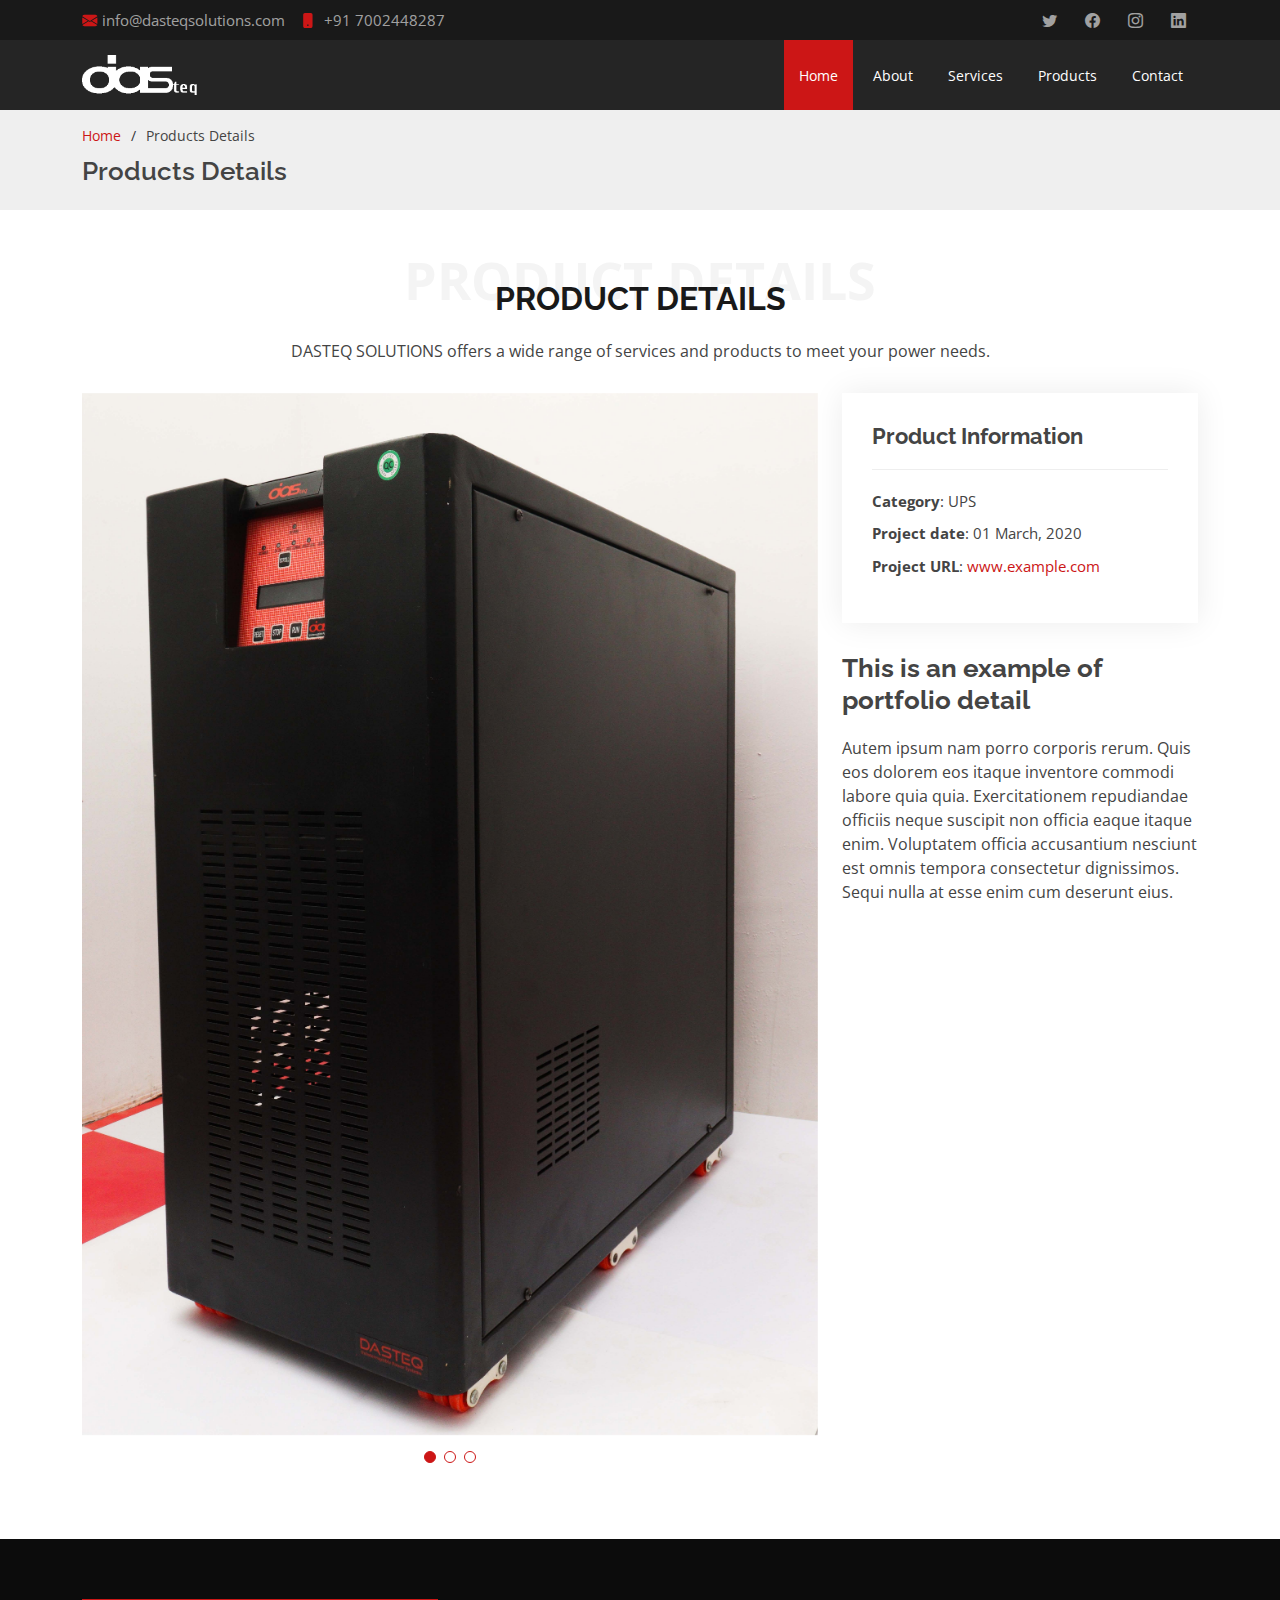
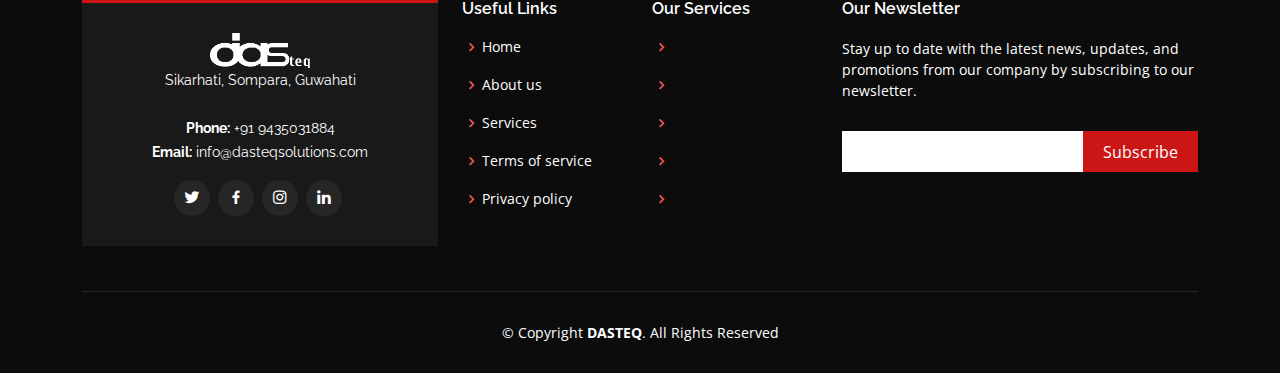
<file: product-details.html>
<!DOCTYPE html>
<html lang="en">

<head>
  <meta charset="utf-8">
  <meta content="width=device-width, initial-scale=1.0" name="viewport">

  <title>DASTEQ SOLUTIONS</title>
  <meta content="title" name="DASTEQSOLUTIONS">
  <meta content="Developer" name="Siddhartha Borah, Debashish Bordoloi">

  <!-- Favicons -->
  <link href="assets/img/favicon.png" rel="icon">
  <!-- <link href="assets/img/apple-touch-icon.png" rel="apple-touch-icon"> -->

  <!-- Google Fonts -->
  <link
    href="https://fonts.googleapis.com/css?family=Open+Sans:300,300i,400,400i,600,600i,700,700i|Raleway:300,300i,400,400i,500,500i,600,600i,700,700i|Poppins:300,300i,400,400i,500,500i,600,600i,700,700i"
    rel="stylesheet">

  <!-- Vendor CSS Files -->
  <link href="assets/vendor/aos/aos.css" rel="stylesheet">
  <link href="assets/vendor/bootstrap/css/bootstrap.min.css" rel="stylesheet">
  <link href="assets/vendor/bootstrap-icons/bootstrap-icons.css" rel="stylesheet">
  <link href="assets/vendor/boxicons/css/boxicons.min.css" rel="stylesheet">
  <link href="assets/vendor/glightbox/css/glightbox.min.css" rel="stylesheet">
  <link href="assets/vendor/swiper/swiper-bundle.min.css" rel="stylesheet">

  <!-- Template Main CSS File -->
  <link href="assets/css/style.css" rel="stylesheet">

</head>

<body>

  <!-- ======= Top Bar ======= -->
  <section id="topbar" class="d-flex align-items-center">
    <div class="container d-flex justify-content-center justify-content-md-between">
      <div class="contact-info d-flex align-items-center">
        <i class="bi bi-envelope-fill"></i><a href="mailto:info@dasteqsolutions.com">info@dasteqsolutions.com</a>
        <a href="tel:+917002448287"><i class="bi bi-phone-fill phone-icon"></i> +91 7002448287</a>
      </div>
      <div class="social-links d-none d-md-block">
        <a href="https://twitter.com/" class="twitter"><i class="bi bi-twitter"></i></a>
        <a href="https://facebook.com/" class="facebook"><i class="bi bi-facebook"></i></a>
        <a href="https://instagram.com/" class="instagram"><i class="bi bi-instagram"></i></a>
        <a href="https://linkedin.com/in/" class="linkedin"><i class="bi bi-linkedin"></i></i></a>
      </div>
    </div>
  </section>
  <!-- End Top Bar -->

  <!-- ======= Header ======= -->
  <header id="header" class="d-flex align-items-center">
    <div class="container d-flex align-items-center justify-content-between">
      <!-- Uncomment below if you prefer to text -->
      <!-- <h1 class="logo"><a href="index.html">DASTEQ</a></h1> -->
      <!-- Uncomment below if you prefer to use an image logo -->
      <a href="index.html" class="logo"><img src="assets/img/logo.png" alt="" class="img-fluid"></a>

      <nav id="navbar" class="navbar">
        <ul>
          <li><a class="nav-link scrollto active" href="#">Home</a></li>
          <li><a class="nav-link scrollto" href="about.html">About</a></li>
          <li><a class="nav-link scrollto" href="services.html">Services</a></li>
          <li><a class="nav-link scrollto " href="product-details.html">Products</a></li>
          <!-- <li><a class="nav-link scrollto" href="team.html">Team</a></li> -->
          <li><a class="nav-link scrollto" href="contact.html">Contact</a></li>
        </ul>
        <i class="bi bi-list mobile-nav-toggle"></i>
      </nav><!-- .navbar -->

    </div>
  </header><!-- End Header -->

  <main id="main">

    <!-- ======= Breadcrumbs ======= -->
    <section id="breadcrumbs" class="breadcrumbs">
      <div class="container">

        <ol>
          <li><a href="index.html">Home</a></li>
          <li>Products Details</li>
        </ol>
        <h2>Products Details</h2>

      </div>
    </section><!-- End Breadcrumbs -->

    <!-- ======= Portfolio Details Section ======= -->
    <section id="portfolio-details" class="portfolio-details">
      <div class="container">
        <div class="section-title">
          <span>Product Details</span>
          <h2>Product Details</h2>
          <p>DASTEQ SOLUTIONS offers a wide range of services and products to meet your power needs.</p>
        </div>

        <div class="row gy-4">

          <div class="col-lg-8">
            <div class="portfolio-details-slider swiper">
              <div class="swiper-wrapper align-items-center">

                <div class="swiper-slide">
                  <img src="assets/img/portfolio/portfolio-1.jpg" alt="">
                </div>

                <div class="swiper-slide">
                  <img src="assets/img/portfolio/portfolio-2.jpg" alt="">
                </div>

                <div class="swiper-slide">
                  <img src="assets/img/portfolio/portfolio-3.jpg" alt="">
                </div>

              </div>
              <div class="swiper-pagination"></div>
            </div>
          </div>

          <div class="col-lg-4">
            <div class="portfolio-info">
              <h3>Product Information</h3>
              <ul>
                <li><strong>Category</strong>: UPS</li>
                <!-- <li><strong>Client</strong>: ASU Company</li> -->
                <li><strong>Project date</strong>: 01 March, 2020</li>
                <li><strong>Project URL</strong>: <a href="#">www.example.com</a></li>
              </ul>
            </div>
            <div class="portfolio-description">
              <h2>This is an example of portfolio detail</h2>
              <p>
                Autem ipsum nam porro corporis rerum. Quis eos dolorem eos itaque inventore commodi labore quia quia.
                Exercitationem repudiandae officiis neque suscipit non officia eaque itaque enim. Voluptatem officia
                accusantium nesciunt est omnis tempora consectetur dignissimos. Sequi nulla at esse enim cum deserunt
                eius.
              </p>
            </div>
          </div>

        </div>

      </div>
    </section><!-- End Portfolio Details Section -->

  </main><!-- End #main -->

  <!-- ======= Footer ======= -->
  <footer id="footer">
    <div class="footer-top">
      <div class="container">
        <div class="row">

          <div class="col-lg-4 col-md-6">
            <div class="footer-info">
              <a href="index.html" class="logo"><img src="assets/img/logo.png" alt="" class="img-fluid" width="100"
                  height="100"></a>
              <p>
                Sikarhati, Sompara, Guwahati<br><br>
                <strong>Phone:</strong> +91 9435031884<br>
                <strong>Email:</strong> info@dasteqsolutions.com<br>
              </p>
              <div class="social-links mt-3">
                <a href="https://www.twitter.com/" class="twitter"><i class="bx bxl-twitter"></i></a>
                <a href="https://www.facebook.com/" class="facebook"><i class="bx bxl-facebook"></i></a>
                <a href="https://www.instagram.com/" class="instagram"><i class="bx bxl-instagram"></i></a>
                <a href="https://www.linkedin.com/in/" class="linkedin"><i class="bx bxl-linkedin"></i></a>
              </div>
            </div>
          </div>

          <div class="col-lg-2 col-md-6 footer-links">
            <h4>Useful Links</h4>
            <ul>
              <li><i class="bx bx-chevron-right"></i> <a href="#">Home</a></li>
              <li><i class="bx bx-chevron-right"></i> <a href="about.html">About us</a></li>
              <li><i class="bx bx-chevron-right"></i> <a href="services.html">Services</a></li>
              <li><i class="bx bx-chevron-right"></i> <a href="policy.html">Terms of service</a></li>
              <li><i class="bx bx-chevron-right"></i> <a href="policy.html">Privacy policy</a></li>
            </ul>
          </div>

          <div class="col-lg-2 col-md-6 footer-links">
            <h4>Our Services</h4>
            <ul>
              <li><i class="bx bx-chevron-right"></i> <a href="#"></a></li>
              <li><i class="bx bx-chevron-right"></i> <a href="#"></a></li>
              <li><i class="bx bx-chevron-right"></i> <a href="#"></a></li>
              <li><i class="bx bx-chevron-right"></i> <a href="#"></a></li>
              <li><i class="bx bx-chevron-right"></i> <a href="#"></a></li>
            </ul>
          </div>

          <div class="col-lg-4 col-md-6 footer-newsletter">
            <h4>Our Newsletter</h4>
            <p>Stay up to date with the latest news, updates, and promotions from our company by subscribing to our
              newsletter.</p>
            <form action="" method="post">
              <input type="email" name="email"><input type="submit" value="Subscribe">
            </form>

          </div>

        </div>
      </div>
    </div>

    <div class="container">
      <div class="copyright">
        &copy; Copyright <strong><span>DASTEQ</span></strong>. All Rights Reserved
      </div>
  </footer>
  <!-- End Footer -->

  <a href="#" class="back-to-top d-flex align-items-center justify-content-center"><i
      class="bi bi-arrow-up-short"></i></a>
  <div id="preloader"></div>

  <!-- Vendor JS Files -->
  <script src="assets/vendor/aos/aos.js"></script>
  <script src="assets/vendor/bootstrap/js/bootstrap.bundle.min.js"></script>
  <script src="assets/vendor/glightbox/js/glightbox.min.js"></script>
  <script src="assets/vendor/isotope-layout/isotope.pkgd.min.js"></script>
  <script src="assets/vendor/swiper/swiper-bundle.min.js"></script>
  <script src="assets/vendor/php-email-form/validate.js"></script>

  <!-- Template Main JS File -->
  <script src="assets/js/main.js"></script>

</body>

</html>
</file>
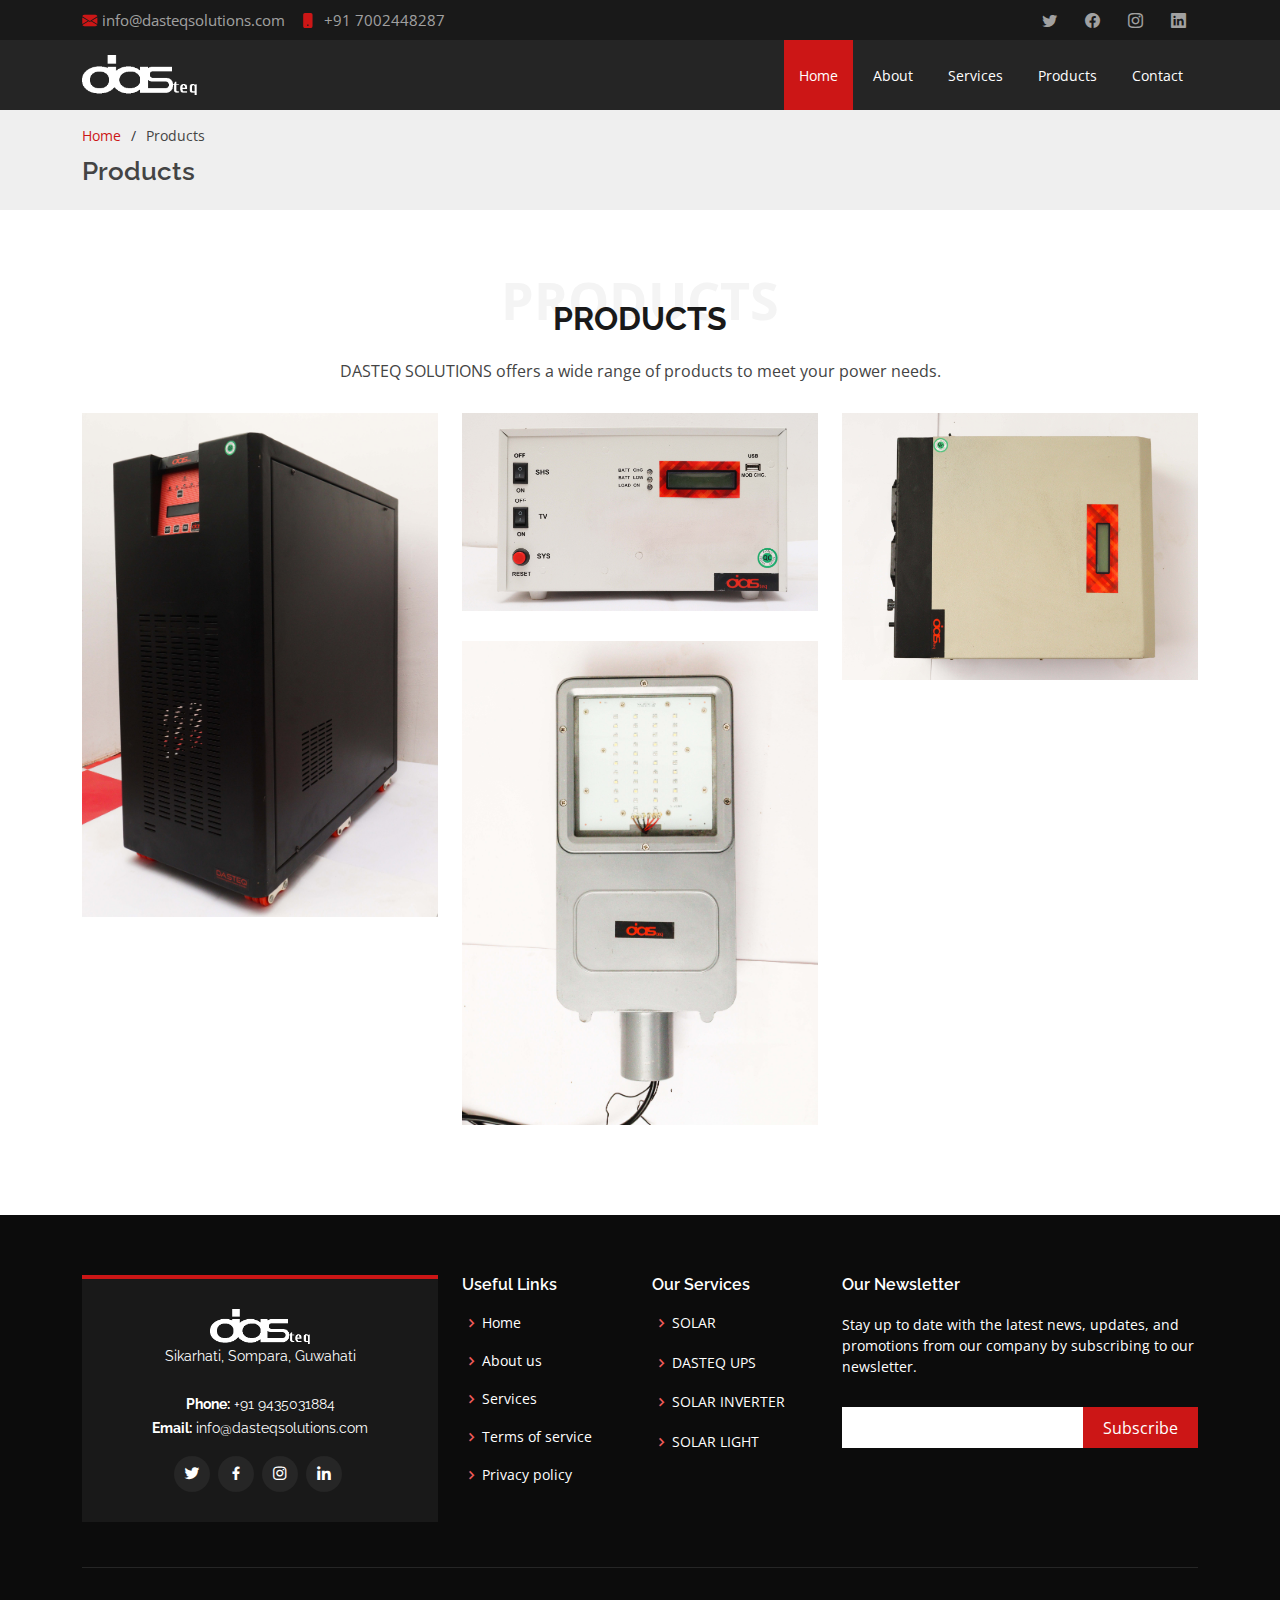
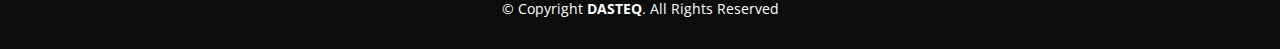
<file: products.html>
<!DOCTYPE html>
<html lang="en">

<head>
  <meta charset="utf-8">
  <meta content="width=device-width, initial-scale=1.0" name="viewport">

  <title>DASTEQ SOLUTIONS</title>
  <meta content="title" name="DASTEQSOLUTIONS">
  <meta content="Developer" name="Siddhartha Borah, Debashish Bordoloi">

  <!-- Favicons -->
  <link href="assets/img/favicon.png" rel="icon">
  <!-- <link href="assets/img/apple-touch-icon.png" rel="apple-touch-icon"> -->

  <!-- Google Fonts -->
  <link
    href="https://fonts.googleapis.com/css?family=Open+Sans:300,300i,400,400i,600,600i,700,700i|Raleway:300,300i,400,400i,500,500i,600,600i,700,700i|Poppins:300,300i,400,400i,500,500i,600,600i,700,700i"
    rel="stylesheet">

  <!-- Vendor CSS Files -->
  <link href="assets/vendor/aos/aos.css" rel="stylesheet">
  <link href="assets/vendor/bootstrap/css/bootstrap.min.css" rel="stylesheet">
  <link href="assets/vendor/bootstrap-icons/bootstrap-icons.css" rel="stylesheet">
  <link href="assets/vendor/boxicons/css/boxicons.min.css" rel="stylesheet">
  <link href="assets/vendor/glightbox/css/glightbox.min.css" rel="stylesheet">
  <link href="assets/vendor/swiper/swiper-bundle.min.css" rel="stylesheet">

  <!-- Template Main CSS File -->
  <link href="assets/css/style.css" rel="stylesheet">

</head>

<body>

  <!-- ======= Top Bar ======= -->
  <section id="topbar" class="d-flex align-items-center">
    <div class="container d-flex justify-content-center justify-content-md-between">
      <div class="contact-info d-flex align-items-center">
        <i class="bi bi-envelope-fill"></i><a href="mailto:info@dasteqsolutions.com">info@dasteqsolutions.com</a>
        <a href="tel:+917002448287"><i class="bi bi-phone-fill phone-icon"></i> +91 7002448287</a>

      </div>
      <div class="social-links d-none d-md-block">
        <a href="https://twitter.com/" class="twitter"><i class="bi bi-twitter"></i></a>
        <a href="https://facebook.com/" class="facebook"><i class="bi bi-facebook"></i></a>
        <a href="https://instagram.com/" class="instagram"><i class="bi bi-instagram"></i></a>
        <a href="https://linkedin.com/in/" class="linkedin"><i class="bi bi-linkedin"></i></i></a>
      </div>
    </div>
  </section>
  <!-- End Top Bar -->

  <!-- ======= Header ======= -->
  <header id="header" class="d-flex align-items-center">
    <div class="container d-flex align-items-center justify-content-between">
      <!-- Uncomment below if you prefer to text -->
      <!-- <h1 class="logo"><a href="index.html">DASTEQ</a></h1> -->
      <!-- Uncomment below if you prefer to use an image logo -->
      <a href="index.html" class="logo"><img src="assets/img/logo.png" alt="" class="img-fluid"></a>

      <nav id="navbar" class="navbar">
        <ul>
          <li><a class="nav-link scrollto active" href="index.html">Home</a></li>
          <li><a class="nav-link scrollto" href="about.html">About</a></li>
          <li><a class="nav-link scrollto" href="services.html">Services</a></li>
          <li><a class="nav-link scrollto " href="products.html">Products</a></li>
          <!-- <li><a class="nav-link scrollto" href="team.html">Team</a></li> -->
          <li><a class="nav-link scrollto" href="contact.html">Contact</a></li>
        </ul>
        <i class="bi bi-list mobile-nav-toggle"></i>
      </nav><!-- .navbar -->

    </div>
  </header><!-- End Header -->

  <main id="main">

    <!-- ======= Breadcrumbs ======= -->
    <section id="breadcrumbs" class="breadcrumbs">
      <div class="container">

        <ol>
          <li><a href="index.html">Home</a></li>
          <li>Products</li>
        </ol>
        <h2>Products</h2>

      </div>
    </section><!-- End Breadcrumbs -->

    <!-- ======= Product Section ======= -->
    <section id="portfolio" class="portfolio">
      <div class="container">

        <div class="section-title">
          <span>Products</span>
          <h2>Products</h2>
          <p>DASTEQ SOLUTIONS offers a wide range of products to meet your power needs.</p>
        </div>

        <!-- <div class="row" data-aos="fade-up">
        <div class="col-lg-12 d-flex justify-content-center">
          <ul id="portfolio-flters">
            <li data-filter="*" class="filter-active">All</li>
            <li data-filter=".filter-app">App</li>
            <li data-filter=".filter-card">Card</li>
            <li data-filter=".filter-web">Web</li>
          </ul>
        </div>
      </div> -->

        <div class="row portfolio-container" data-aos="fade-up" data-aos-delay="150">

          <div class="col-lg-4 col-md-6 portfolio-item filter-app">
            <img src="assets/img/portfolio/portfolio-1.jpg" class="img-fluid" alt="DASTEQ UPS">
            <div class="portfolio-info">
              <h4><a href="#">DASTEQ UPS</a></h4>
              <p>Uninterruptible Power Supply</p>
              <a href="assets/img/portfolio/portfolio-1.jpg" data-gallery="portfolioGallery"
                class="portfolio-lightbox preview-link" title="DASTEQ UPS"><i class="bx bx-plus"></i></a>
              <a href="product-details.html" class="details-link" title="More Details"><i class="bx bx-link"></i></a>
            </div>
          </div>

          <div class="col-lg-4 col-md-6 portfolio-item filter-web">
            <img src="assets/img/portfolio/portfolio-2.jpg" class="img-fluid" alt="">
            <div class="portfolio-info">
              <h4><a href="#">Solar Inverter</a></h4>
              <p>Solar Micro-Inverter</p>
              <a href="assets/img/portfolio/portfolio-2.jpg" data-gallery="portfolioGallery"
                class="portfolio-lightbox preview-link" title="Solar Inverter"><i class="bx bx-plus"></i></a>
              <a href="product-details.html" class="details-link" title="More Details"><i class="bx bx-link"></i></a>
            </div>
          </div>

          <div class="col-lg-4 col-md-6 portfolio-item filter-app">
            <img src="assets/img/portfolio/portfolio-3.jpg" class="img-fluid" alt="">
            <div class="portfolio-info">
              <a href="#">Solar</a></h4>
              <p>Solar</p>
              <a href="assets/img/portfolio/portfolio-3.jpg" data-gallery="portfolioGallery"
                class="portfolio-lightbox preview-link" title="App 2"><i class="bx bx-plus"></i></a>
              <a href="product-details.html" class="details-link" title="More Details"><i class="bx bx-link"></i></a>
            </div>
          </div>

          <div class="col-lg-4 col-md-6 portfolio-item filter-card">
            <img src="assets/img/portfolio/portfolio-4.jpg" class="img-fluid" alt="">
            <div class="portfolio-info">
              <a href="#">Solar Light</a></h4>
              <p>Cost-effective and reliable source of lighting</p>
              <a href="assets/img/portfolio/portfolio-4.jpg" data-gallery="portfolioGallery"
                class="portfolio-lightbox preview-link" title="Solar Light"><i class="bx bx-plus"></i></a>
              <a href="product-details.html" class="details-link" title="More Details"><i class="bx bx-link"></i></a>
            </div>
          </div>

          <!-- <div class="col-lg-4 col-md-6 portfolio-item filter-web">
          <img src="assets/img/portfolio/portfolio-5.jpg" class="img-fluid" alt="">
          <div class="portfolio-info">
            <h4>Web 2</h4>
            <p>Web</p>
            <a href="assets/img/portfolio/portfolio-5.jpg" data-gallery="portfolioGallery"
              class="portfolio-lightbox preview-link" title="Web 2"><i class="bx bx-plus"></i></a>
            <a href="portfolio-details.html" class="details-link" title="More Details"><i class="bx bx-link"></i></a>
          </div>
        </div>

        <div class="col-lg-4 col-md-6 portfolio-item filter-app">
          <img src="assets/img/portfolio/portfolio-6.jpg" class="img-fluid" alt="">
          <div class="portfolio-info">
            <h4>App 3</h4>
            <p>App</p>
            <a href="assets/img/portfolio/portfolio-6.jpg" data-gallery="portfolioGallery"
              class="portfolio-lightbox preview-link" title="App 3"><i class="bx bx-plus"></i></a>
            <a href="portfolio-details.html" class="details-link" title="More Details"><i class="bx bx-link"></i></a>
          </div>
        </div>

        <div class="col-lg-4 col-md-6 portfolio-item filter-card">
          <img src="assets/img/portfolio/portfolio-7.jpg" class="img-fluid" alt="">
          <div class="portfolio-info">
            <h4>Card 1</h4>
            <p>Card</p>
            <a href="assets/img/portfolio/portfolio-7.jpg" data-gallery="portfolioGallery"
              class="portfolio-lightbox preview-link" title="Card 1"><i class="bx bx-plus"></i></a>
            <a href="portfolio-details.html" class="details-link" title="More Details"><i class="bx bx-link"></i></a>
          </div>
        </div>

        <div class="col-lg-4 col-md-6 portfolio-item filter-card">
          <img src="assets/img/portfolio/portfolio-8.jpg" class="img-fluid" alt="">
          <div class="portfolio-info">
            <h4>Card 3</h4>
            <p>Card</p>
            <a href="assets/img/portfolio/portfolio-8.jpg" data-gallery="portfolioGallery"
              class="portfolio-lightbox preview-link" title="Card 3"><i class="bx bx-plus"></i></a>
            <a href="portfolio-details.html" class="details-link" title="More Details"><i class="bx bx-link"></i></a>
          </div>
        </div>

        <div class="col-lg-4 col-md-6 portfolio-item filter-web">
          <img src="assets/img/portfolio/portfolio-9.jpg" class="img-fluid" alt="">
          <div class="portfolio-info">
            <h4>Web 3</h4>
            <p>Web</p>
            <a href="assets/img/portfolio/portfolio-9.jpg" data-gallery="portfolioGallery"
              class="portfolio-lightbox preview-link" title="Web 3"><i class="bx bx-plus"></i></a>
            <a href="portfolio-details.html" class="details-link" title="More Details"><i class="bx bx-link"></i></a>
          </div>
        </div> -->

        </div>

      </div>
    </section>
    <!-- End Portfolio Section -->
  </main><!-- End #main -->

  <!-- ======= Footer ======= -->
  <footer id="footer">
    <div class="footer-top">
      <div class="container">
        <div class="row">

          <div class="col-lg-4 col-md-6">
            <div class="footer-info">
              <a href="index.html" class="logo"><img src="assets/img/logo.png" alt="" class="img-fluid" width="100"
                  height="100"></a>
              <p>
                Sikarhati, Sompara, Guwahati<br><br>
                <strong>Phone:</strong> +91 9435031884<br>
                <strong>Email:</strong> info@dasteqsolutions.com<br>
              </p>
              <div class="social-links mt-3">
                <a href="https://www.twitter.com/" class="twitter"><i class="bx bxl-twitter"></i></a>
                <a href="https://www.facebook.com/" class="facebook"><i class="bx bxl-facebook"></i></a>
                <a href="https://www.instagram.com/" class="instagram"><i class="bx bxl-instagram"></i></a>
                <a href="https://www.linkedin.com/in/" class="linkedin"><i class="bx bxl-linkedin"></i></a>
              </div>
            </div>
          </div>

          <div class="col-lg-2 col-md-6 footer-links">
            <h4>Useful Links</h4>
            <ul>
              <li><i class="bx bx-chevron-right"></i> <a href="#">Home</a></li>
              <li><i class="bx bx-chevron-right"></i> <a href="about.html">About us</a></li>
              <li><i class="bx bx-chevron-right"></i> <a href="services.html">Services</a></li>
              <li><i class="bx bx-chevron-right"></i> <a href="policy.html">Terms of service</a></li>
              <li><i class="bx bx-chevron-right"></i> <a href="policy.html">Privacy policy</a></li>
            </ul>
          </div>

          <div class="col-lg-2 col-md-6 footer-links">
            <h4>Our Services</h4>
            <ul>
              <li><i class="bx bx-chevron-right"></i> <a href="#">SOLAR</a></li>
              <li><i class="bx bx-chevron-right"></i> <a href="#"></a>DASTEQ UPS</li>
              <li><i class="bx bx-chevron-right"></i> <a href="#">SOLAR INVERTER</a></li>
              <li><i class="bx bx-chevron-right"></i> <a href="#"></a>SOLAR LIGHT</li>
            </ul>
          </div>


          <div class="col-lg-4 col-md-6 footer-newsletter">
            <h4>Our Newsletter</h4>
            <p>Stay up to date with the latest news, updates, and promotions from our company by subscribing
              to our
              newsletter.</p>
            <form action="" method="post">
              <input type="email" name="email"><input type="submit" value="Subscribe">
            </form>

          </div>

        </div>
      </div>
    </div>

    <div class="container">
      <div class="copyright">
        &copy; Copyright <strong><span>DASTEQ</span></strong>. All Rights Reserved
      </div>
  </footer>
  <!-- End Footer -->

  <a href="#" class="back-to-top d-flex align-items-center justify-content-center"><i
      class="bi bi-arrow-up-short"></i></a>
  <div id="preloader"></div>

  <!-- Vendor JS Files -->
  <script src="assets/vendor/aos/aos.js"></script>
  <script src="assets/vendor/bootstrap/js/bootstrap.bundle.min.js"></script>
  <script src="assets/vendor/glightbox/js/glightbox.min.js"></script>
  <script src="assets/vendor/isotope-layout/isotope.pkgd.min.js"></script>
  <script src="assets/vendor/swiper/swiper-bundle.min.js"></script>
  <script src="assets/vendor/php-email-form/validate.js"></script>

  <!-- Template Main JS File -->
  <script src="assets/js/main.js"></script>

</body>

</html>
</file>
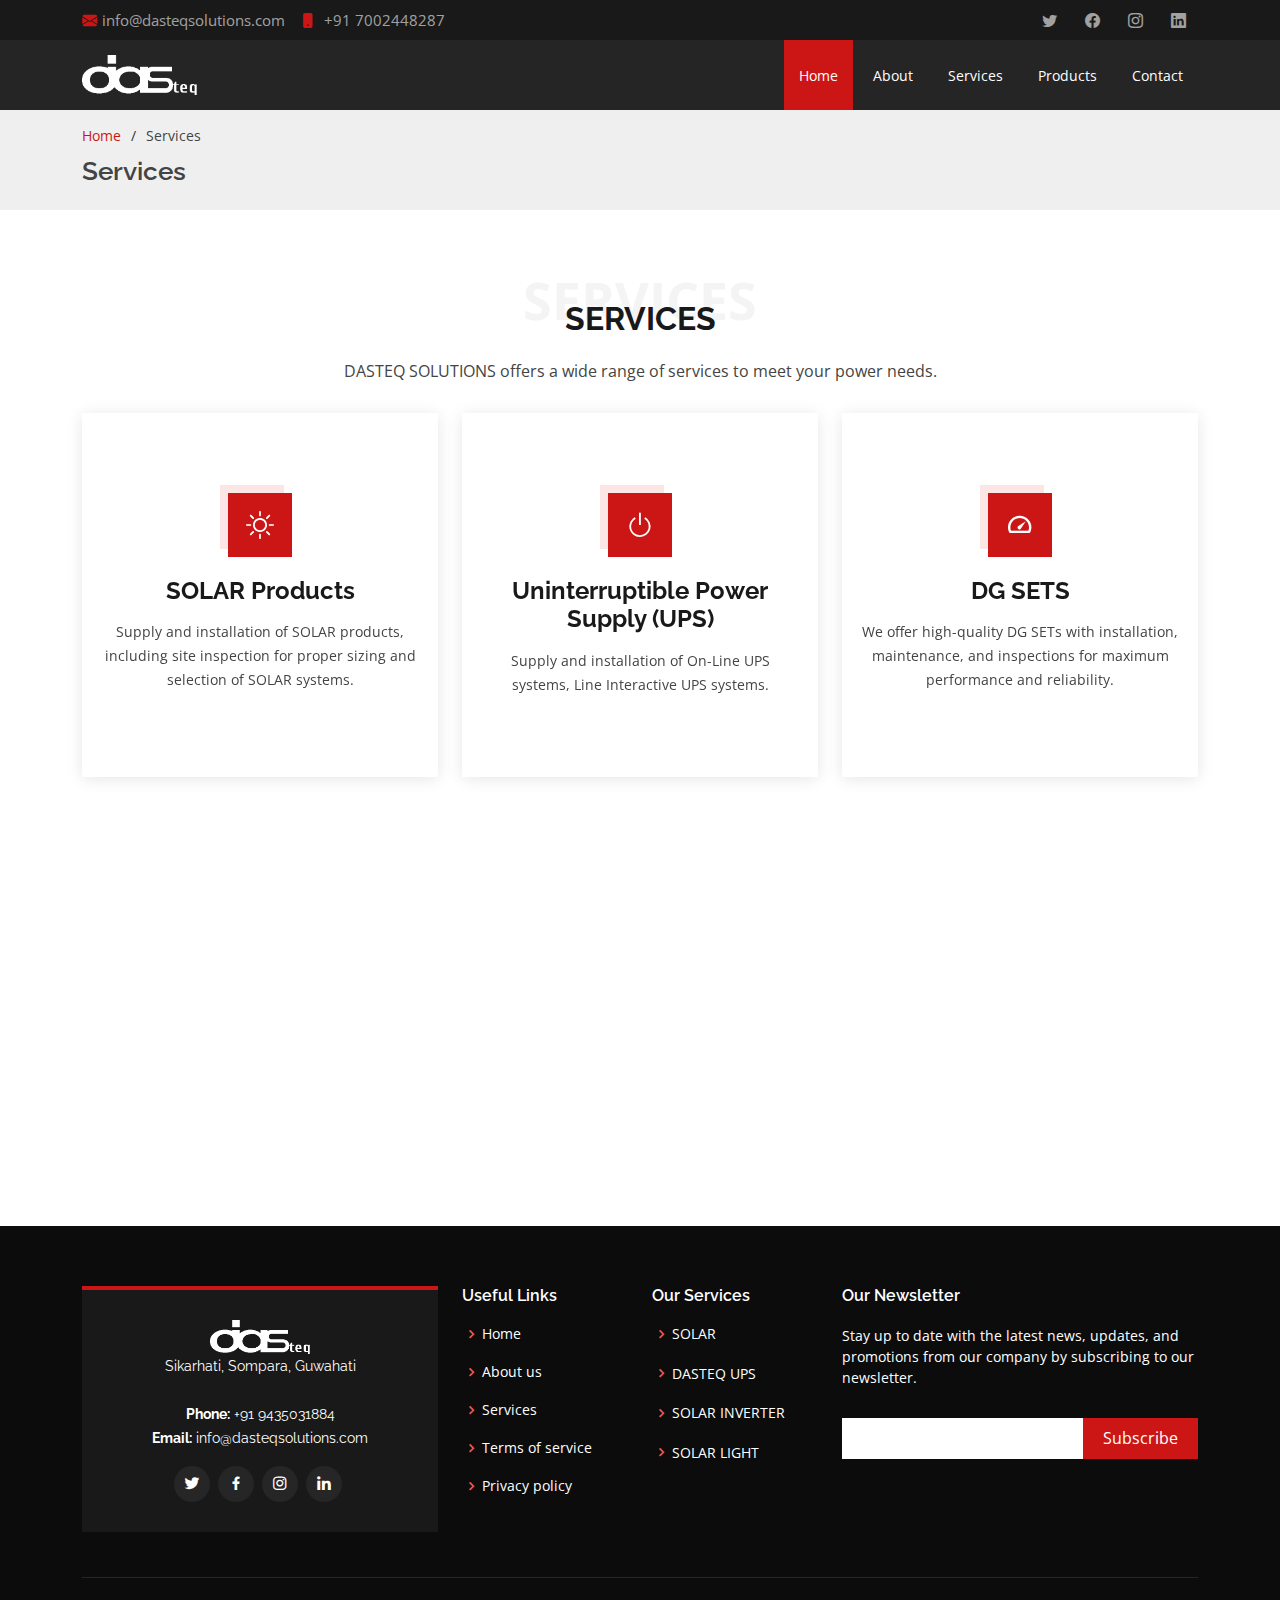
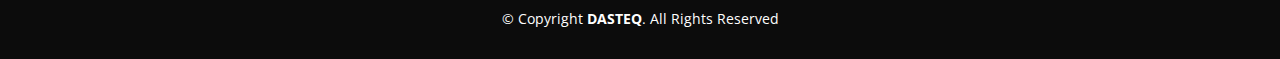
<file: services.html>
<!DOCTYPE html>
<html lang="en">

<head>
  <meta charset="utf-8">
  <meta content="width=device-width, initial-scale=1.0" name="viewport">

  <title>DASTEQ SOLUTIONS</title>
  <meta content="title" name="DASTEQSOLUTIONS">
  <meta content="Developer" name="Siddhartha Borah, Debashish Bordoloi">

  <!-- Favicons -->
  <link href="assets/img/favicon.png" rel="icon">
  <!-- <link href="assets/img/apple-touch-icon.png" rel="apple-touch-icon"> -->

  <!-- Google Fonts -->
  <link
    href="https://fonts.googleapis.com/css?family=Open+Sans:300,300i,400,400i,600,600i,700,700i|Raleway:300,300i,400,400i,500,500i,600,600i,700,700i|Poppins:300,300i,400,400i,500,500i,600,600i,700,700i"
    rel="stylesheet">

  <!-- Vendor CSS Files -->
  <link href="assets/vendor/aos/aos.css" rel="stylesheet">
  <link href="assets/vendor/bootstrap/css/bootstrap.min.css" rel="stylesheet">
  <link href="assets/vendor/bootstrap-icons/bootstrap-icons.css" rel="stylesheet">
  <link href="assets/vendor/boxicons/css/boxicons.min.css" rel="stylesheet">
  <link href="assets/vendor/glightbox/css/glightbox.min.css" rel="stylesheet">
  <link href="assets/vendor/swiper/swiper-bundle.min.css" rel="stylesheet">

  <!-- Template Main CSS File -->
  <link href="assets/css/style.css" rel="stylesheet">

</head>

<body>

  <!-- ======= Top Bar ======= -->
  <section id="topbar" class="d-flex align-items-center">
    <div class="container d-flex justify-content-center justify-content-md-between">
      <div class="contact-info d-flex align-items-center">
        <i class="bi bi-envelope-fill"></i><a href="mailto:info@dasteqsolutions.com">info@dasteqsolutions.com</a>
        <a href="tel:+917002448287"><i class="bi bi-phone-fill phone-icon"></i> +91 7002448287</a>

      </div>
      <div class="social-links d-none d-md-block">
        <a href="https://twitter.com/" class="twitter"><i class="bi bi-twitter"></i></a>
        <a href="https://facebook.com/" class="facebook"><i class="bi bi-facebook"></i></a>
        <a href="https://instagram.com/" class="instagram"><i class="bi bi-instagram"></i></a>
        <a href="https://linkedin.com/in/" class="linkedin"><i class="bi bi-linkedin"></i></i></a>
      </div>
    </div>
  </section>
  <!-- End Top Bar -->

  <!-- ======= Header ======= -->
  <header id="header" class="d-flex align-items-center">
    <div class="container d-flex align-items-center justify-content-between">
      <!-- Uncomment below if you prefer to text -->
      <!-- <h1 class="logo"><a href="index.html">DASTEQ</a></h1> -->
      <!-- Uncomment below if you prefer to use an image logo -->
      <a href="index.html" class="logo"><img src="assets/img/logo.png" alt="" class="img-fluid"></a>

      <nav id="navbar" class="navbar">
        <ul>
          <li><a class="nav-link scrollto active" href="index.html">Home</a></li>
          <li><a class="nav-link scrollto" href="about.html">About</a></li>
          <li><a class="nav-link scrollto" href="services.html">Services</a></li>
          <li><a class="nav-link scrollto " href="products.html">Products</a></li>
          <!-- <li><a class="nav-link scrollto" href="team.html">Team</a></li> -->
          <li><a class="nav-link scrollto" href="contact.html">Contact</a></li>
        </ul>
        <i class="bi bi-list mobile-nav-toggle"></i>
      </nav><!-- .navbar -->

    </div>
  </header><!-- End Header -->

  <main id="main">

    <!-- ======= Breadcrumbs ======= -->
    <section id="breadcrumbs" class="breadcrumbs">
      <div class="container">

        <ol>
          <li><a href="index.html">Home</a></li>
          <li>Services</li>
        </ol>
        <h2>Services</h2>

      </div>
    </section><!-- End Breadcrumbs -->

    <!-- ======= Services Section ======= -->
    <section id="services" class="services">
      <div class="container">

        <div class="section-title">
          <span>Services</span>
          <h2>Services</h2>
          <p>DASTEQ SOLUTIONS offers a wide range of services to meet your power needs.</p>
        </div>

        <div class="row">
          <div class="col-lg-4 col-md-6 d-flex align-items-stretch" data-aos="fade-up">
            <div class="icon-box">
              <div class="icon"><i class="bi bi-sun"></i></div>
              <h4><a href="">SOLAR Products</a></h4>
              <p>Supply and installation of SOLAR products, including site inspection for proper sizing and selection of
                SOLAR systems.</p>
            </div>
          </div>

          <div class="col-lg-4 col-md-6 d-flex align-items-stretch mt-4 mt-md-0" data-aos="fade-up"
            data-aos-delay="150">
            <div class="icon-box">
              <div class="icon"><i class="bi bi-power"></i></div>
              <h4><a href="">Uninterruptible Power Supply (UPS)</a></h4>
              <p>Supply and installation of On-Line UPS systems, Line Interactive UPS systems.</p>
            </div>
          </div>

          <div class="col-lg-4 col-md-6 d-flex align-items-stretch mt-4 mt-lg-0" data-aos="fade-up"
            data-aos-delay="300">
            <div class="icon-box">
              <div class="icon"><i class="bx bx-tachometer"></i></div>
              <h4><a href="">DG SETS</a></h4>
              <p>We offer high-quality DG SETs with installation, maintenance, and
                inspections for maximum performance and reliability.</p>
            </div>
          </div>

          <div class="col-lg-4 col-md-6 d-flex align-items-stretch mt-4" data-aos="fade-up" data-aos-delay="450">
            <div class="icon-box">
              <div class="icon"><i class="bx bx-file"></i></div>
              <h4><a href="">Annual Maintenance Contract (AMC)</a></h4>
              <p>Annual Maintenance Contracts (AMCs) for all SOLAR, UPS, and DG systems.</p>
            </div>
          </div>

          <div class="col-lg-4 col-md-6 d-flex align-items-stretch mt-4" data-aos="fade-up" data-aos-delay="600">
            <div class="icon-box">
              <div class="icon"><i class="bi bi-tools"></i></div>
              <h4><a href="">Maintenance Services</a></h4>
              <p>Maintenance services of third party for all Power Conditioning Apparatus.</p>
            </div>
          </div>

          <div class="col-lg-4 col-md-6 d-flex align-items-stretch mt-4" data-aos="fade-up" data-aos-delay="750">
            <div class="icon-box">
              <div class="icon"><i class="bi bi-battery-charging"></i></div>
              <h4><a href="">Sealed Maintenance Free (SMF) & Tubular Batteries.</a></h4>
              <p>Supply and installation of Sealed Maintenance Free (SMF) and Tubular batteries.</p>
            </div>
          </div>

        </div>

      </div>
    </section><!-- End Services Section -->

  </main><!-- End #main -->

  <!-- ======= Footer ======= -->
  <footer id="footer">
    <div class="footer-top">
      <div class="container">
        <div class="row">

          <div class="col-lg-4 col-md-6">
            <div class="footer-info">
              <a href="index.html" class="logo"><img src="assets/img/logo.png" alt="" class="img-fluid" width="100"
                  height="100"></a>
              <p>
                Sikarhati, Sompara, Guwahati<br><br>
                <strong>Phone:</strong> +91 9435031884<br>
                <strong>Email:</strong> info@dasteqsolutions.com<br>
              </p>
              <div class="social-links mt-3">
                <a href="https://www.twitter.com/" class="twitter"><i class="bx bxl-twitter"></i></a>
                <a href="https://www.facebook.com/" class="facebook"><i class="bx bxl-facebook"></i></a>
                <a href="https://www.instagram.com/" class="instagram"><i class="bx bxl-instagram"></i></a>
                <a href="https://www.linkedin.com/in/" class="linkedin"><i class="bx bxl-linkedin"></i></a>
              </div>
            </div>
          </div>

          <div class="col-lg-2 col-md-6 footer-links">
            <h4>Useful Links</h4>
            <ul>
              <li><i class="bx bx-chevron-right"></i> <a href="#">Home</a></li>
              <li><i class="bx bx-chevron-right"></i> <a href="about.html">About us</a></li>
              <li><i class="bx bx-chevron-right"></i> <a href="services.html">Services</a></li>
              <li><i class="bx bx-chevron-right"></i> <a href="policy.html">Terms of service</a></li>
              <li><i class="bx bx-chevron-right"></i> <a href="policy.html">Privacy policy</a></li>
            </ul>
          </div>

          <div class="col-lg-2 col-md-6 footer-links">
            <h4>Our Services</h4>
            <ul>
              <li><i class="bx bx-chevron-right"></i> <a href="#">SOLAR</a></li>
              <li><i class="bx bx-chevron-right"></i> <a href="#"></a>DASTEQ UPS</li>
              <li><i class="bx bx-chevron-right"></i> <a href="#">SOLAR INVERTER</a></li>
              <li><i class="bx bx-chevron-right"></i> <a href="#"></a>SOLAR LIGHT</li>
            </ul>
          </div>


          <div class="col-lg-4 col-md-6 footer-newsletter">
            <h4>Our Newsletter</h4>
            <p>Stay up to date with the latest news, updates, and promotions from our company by subscribing to our
              newsletter.</p>
            <form action="" method="post">
              <input type="email" name="email"><input type="submit" value="Subscribe">
            </form>

          </div>

        </div>
      </div>
    </div>

    <div class="container">
      <div class="copyright">
        &copy; Copyright <strong><span>DASTEQ</span></strong>. All Rights Reserved
      </div>
  </footer>
  <!-- End Footer -->

  <a href="#" class="back-to-top d-flex align-items-center justify-content-center"><i
      class="bi bi-arrow-up-short"></i></a>
  <div id="preloader"></div>

  <!-- Vendor JS Files -->
  <script src="assets/vendor/aos/aos.js"></script>
  <script src="assets/vendor/bootstrap/js/bootstrap.bundle.min.js"></script>
  <script src="assets/vendor/glightbox/js/glightbox.min.js"></script>
  <script src="assets/vendor/isotope-layout/isotope.pkgd.min.js"></script>
  <script src="assets/vendor/swiper/swiper-bundle.min.js"></script>
  <script src="assets/vendor/php-email-form/validate.js"></script>

  <!-- Template Main JS File -->
  <script src="assets/js/main.js"></script>

</body>

</html>
</file>
<file: assets/css/style.css>
body {
  font-family: "Open Sans", sans-serif;
  color: #444444;
}

a {
  color: #cc1616;
  text-decoration: none;
}

a:hover {
  color: #e82d2d;
  text-decoration: none;
}

h1,
h2,
h3,
h4,
h5,
h6 {
  font-family: "Raleway", sans-serif;
}

/*--------------------------------------------------------------
# Back to top button
--------------------------------------------------------------*/
.back-to-top {
  position: fixed;
  visibility: hidden;
  opacity: 0;
  right: 15px;
  bottom: 15px;
  z-index: 996;
  background: #cc1616;
  width: 40px;
  height: 40px;
  transition: all 0.4s;
}

.back-to-top i {
  font-size: 28px;
  color: #fff;
  line-height: 0;
}

.back-to-top:hover {
  background: #e72323;
  color: #fff;
}

.back-to-top.active {
  visibility: visible;
  opacity: 1;
}

/*--------------------------------------------------------------
# Preloader
--------------------------------------------------------------*/
#preloader {
  position: fixed;
  top: 0;
  left: 0;
  right: 0;
  bottom: 0;
  z-index: 9999;
  overflow: hidden;
  background: #fff;
}

#preloader:before {
  content: "";
  position: fixed;
  top: calc(50% - 30px);
  left: calc(50% - 30px);
  border: 6px solid #cc1616;
  border-top-color: #efefef;
  border-radius: 50%;
  width: 60px;
  height: 60px;
  animation: animate-preloader 1s linear infinite;
}

@keyframes animate-preloader {
  0% {
    transform: rotate(0deg);
  }

  100% {
    transform: rotate(360deg);
  }
}

/*--------------------------------------------------------------
# Disable aos animation delay on mobile devices
--------------------------------------------------------------*/
@media screen and (max-width: 768px) {
  [data-aos-delay] {
    transition-delay: 0 !important;
  }
}

/*--------------------------------------------------------------
# Top Bar
--------------------------------------------------------------*/
#topbar {
  background: #191919;
  font-size: 15px;
  height: 40px;
  padding: 0;
  color: rgba(255, 255, 255, 0.6);
}

#topbar .contact-info a {
  line-height: 0;
  color: rgba(255, 255, 255, 0.6);
  transition: 0.3s;
}

#topbar .contact-info a:hover {
  color: #fff;
}

#topbar .contact-info i {
  color: #cc1616;
  line-height: 0;
  margin-right: 5px;
}

#topbar .contact-info .phone-icon {
  margin-left: 15px;
}

#topbar .social-links a {
  color: rgba(255, 255, 255, 0.6);
  padding: 4px 12px;
  display: inline-block;
  line-height: 1px;
  transition: 0.3s;
}

#topbar .social-links a:hover {
  color: #fff;
}

/*--------------------------------------------------------------
# Header
--------------------------------------------------------------*/
#header {
  background: rgba(25, 25, 25, 0.95);
  transition: all 0.5s;
  z-index: 997;
  height: 70px;
}

#header.fixed-top {
  background: #191919;
}

#header .logo {
  font-size: 30px;
  margin: 0;
  padding: 0;
  line-height: 1;
  font-weight: 700;
  letter-spacing: 2px;
  text-transform: uppercase;
}

#header .logo a {
  color: #fff;
}

#header .logo img {
  max-height: 40px;
}

.scrolled-offset {
  margin-top: 70px;
}

/*--------------------------------------------------------------
# Navigation Menu
--------------------------------------------------------------*/
/**
* Desktop Navigation 
*/
.navbar {
  padding: 0;
}

.navbar ul {
  margin: 0;
  padding: 0;
  display: flex;
  list-style: none;
  align-items: center;
}

.navbar li {
  position: relative;
}

.navbar>ul>li {
  margin-left: 5px;
}

.navbar a,
.navbar a:focus {
  display: flex;
  align-items: center;
  justify-content: space-between;
  padding: 25px 15px 24px 15px;
  font-size: 14px;
  color: #fff;
  white-space: nowrap;
  transition: 0.3s;
}

.navbar a i,
.navbar a:focus i {
  font-size: 12px;
  line-height: 0;
  margin-left: 5px;
}

.navbar a:hover,
.navbar .active,
.navbar .active:focus,
.navbar li:hover>a {
  background: #cc1616;
}

.navbar .dropdown ul {
  display: block;
  position: absolute;
  left: 0;
  top: calc(100% + 30px);
  margin: 0;
  padding: 10px 0;
  z-index: 99;
  opacity: 0;
  visibility: hidden;
  background: #fff;
  box-shadow: 0px 0px 30px rgba(127, 137, 161, 0.25);
  transition: 0.3s;
}

.navbar .dropdown ul li {
  min-width: 200px;
}

.navbar .dropdown ul a {
  padding: 10px 20px;
  color: #191919;
}

.navbar .dropdown ul a i {
  font-size: 12px;
}

.navbar .dropdown ul a:hover,
.navbar .dropdown ul .active:hover,
.navbar .dropdown ul li:hover>a {
  color: #fff;
}

.navbar .dropdown:hover>ul {
  opacity: 1;
  top: 100%;
  visibility: visible;
}

.navbar .dropdown .dropdown ul {
  top: 0;
  left: calc(100% - 30px);
  visibility: hidden;
}

.navbar .dropdown .dropdown:hover>ul {
  opacity: 1;
  top: 0;
  left: 100%;
  visibility: visible;
}

@media (max-width: 1366px) {
  .navbar .dropdown .dropdown ul {
    left: -90%;
  }

  .navbar .dropdown .dropdown:hover>ul {
    left: -100%;
  }
}

/**
* Mobile Navigation 
*/
.mobile-nav-toggle {
  color: #fff;
  font-size: 28px;
  cursor: pointer;
  display: none;
  line-height: 0;
  transition: 0.5s;
}

.mobile-nav-toggle.bi-x {
  color: #cc1616;
}

@media (max-width: 991px) {
  .mobile-nav-toggle {
    display: block;
  }

  .navbar ul {
    display: none;
  }
}

.navbar-mobile {
  position: fixed;
  overflow: hidden;
  top: 0;
  right: 0;
  left: 0;
  bottom: 0;
  background: rgba(0, 0, 0, 0.9);
  transition: 0.3s;
  z-index: 999;
}

.navbar-mobile .mobile-nav-toggle {
  position: absolute;
  top: 15px;
  right: 15px;
}

.navbar-mobile ul {
  display: block;
  position: absolute;
  top: 55px;
  right: 15px;
  bottom: 15px;
  left: 15px;
  padding: 10px 0;
  background-color: #fff;
  overflow-y: auto;
  transition: 0.3s;
}

.navbar-mobile a,
.navbar-mobile a:focus {
  padding: 10px 20px;
  font-size: 15px;
  color: #191919;
}

.navbar-mobile a:hover,
.navbar-mobile .active,
.navbar-mobile li:hover>a {
  color: #cc1616;
  background: none;
}

.navbar-mobile .getstarted,
.navbar-mobile .getstarted:focus {
  margin: 15px;
}

.navbar-mobile .dropdown ul {
  position: static;
  display: none;
  margin: 10px 20px;
  padding: 10px 0;
  z-index: 99;
  opacity: 1;
  visibility: visible;
  background: #fff;
  box-shadow: 0px 0px 30px rgba(127, 137, 161, 0.25);
}

.navbar-mobile .dropdown ul li {
  min-width: 200px;
}

.navbar-mobile .dropdown ul a {
  padding: 10px 20px;
}

.navbar-mobile .dropdown ul a i {
  font-size: 12px;
}

.navbar-mobile .dropdown ul a:hover,
.navbar-mobile .dropdown ul .active:hover,
.navbar-mobile .dropdown ul li:hover>a {
  color: #cc1616;
}

.navbar-mobile .dropdown>.dropdown-active {
  display: block;
}

/*--------------------------------------------------------------
# Hero Section
--------------------------------------------------------------*/
#hero {
  width: 100%;
  height: calc(100vh - 110px);
  background: url("../img/hero-bg.jpg") top center;
  background-size: cover;
  position: relative;
}

#hero:before {
  content: "";
  background: rgba(0, 0, 0, 0.5);
  position: absolute;
  bottom: 0;
  top: 0;
  left: 0;
  right: 0;
}

#hero h1 {
  margin: 0 0 10px 0;
  font-size: 48px;
  font-weight: 700;
  line-height: 56px;
  text-transform: uppercase;
  color: #fff;
}

#hero h2 {
  color: #eee;
  margin-bottom: 30px;
  font-size: 24px;
}

#hero .btn-get-started {
  font-family: "Raleway", sans-serif;
  text-transform: uppercase;
  font-weight: 500;
  font-size: 14px;
  letter-spacing: 0.5px;
  display: inline-block;
  padding: 10px 28px;
  transition: 0.5s;
  border: 2px solid #fff;
  color: #fff;
}

#hero .btn-get-started:hover {
  background: #cc1616;
  border-color: #cc1616;
}

@media (min-width: 1024px) {
  #hero {
    background-attachment: fixed;
  }
}

@media (max-width: 768px) {
  #hero {
    text-align: center;
  }

  #hero .container {
    padding-top: 40px;
  }

  #hero h1 {
    font-size: 28px;
    line-height: 36px;
  }

  #hero h2 {
    font-size: 18px;
    line-height: 24px;
    margin-bottom: 30px;
  }
}

/*--------------------------------------------------------------
# Sections General
--------------------------------------------------------------*/
section {
  padding: 60px 0;
  overflow: hidden;
}

.section-title {
  text-align: center;
  padding: 30px 0;
  position: relative;
}

.section-title h2 {
  font-size: 32px;
  font-weight: 700;
  text-transform: uppercase;
  margin-bottom: 20px;
  padding-bottom: 0;
  color: #191919;
  position: relative;
  z-index: 2;
}

.section-title span {
  position: absolute;
  top: 30px;
  color: #f4f4f4;
  left: 0;
  right: 0;
  z-index: 1;
  font-weight: 700;
  font-size: 52px;
  text-transform: uppercase;
  line-height: 0;
}

.section-title p {
  margin-bottom: 0;
  position: relative;
  z-index: 2;
}

@media (max-width: 575px) {
  .section-title h2 {
    font-size: 28px;
    margin-bottom: 15px;
  }

  .section-title span {
    font-size: 38px;
  }
}

/*--------------------------------------------------------------
# About
--------------------------------------------------------------*/
.about .content h3 {
  font-weight: 600;
  font-size: 26px;
}

.about .content ul {
  list-style: none;
  padding: 0;
}

.about .content ul li {
  padding-bottom: 10px;
}

.about .content ul i {
  font-size: 20px;
  padding-right: 4px;
  color: #cc1616;
}

.about .content p:last-child {
  margin-bottom: 0;
}

/*--------------------------------------------------------------
# Why Us
--------------------------------------------------------------*/
.why-us {
  padding-top: 10px;
}

.why-us .box {
  padding: 50px 30px;
  box-shadow: 0px 2px 15px rgba(0, 0, 0, 0.1);
  transition: all ease-in-out 0.3s;
}

.why-us .box span {
  display: block;
  font-size: 28px;
  font-weight: 700;
  color: #ed5b5b;
}

.why-us .box h4 {
  font-size: 24px;
  font-weight: 600;
  padding: 0;
  margin: 20px 0;
  color: #191919;
}

.why-us .box p {
  color: #aaaaaa;
  font-size: 15px;
  margin: 0;
  padding: 0;
}

.why-us .box:hover {
  background: #cc1616;
  padding: 30px 30px 70px 30px;
  box-shadow: 10px 15px 30px rgba(0, 0, 0, 0.18);
}

.why-us .box:hover span,
.why-us .box:hover h4,
.why-us .box:hover p {
  color: #fff;
}

/*--------------------------------------------------------------
# Clients
--------------------------------------------------------------*/
.clients {
  background: #f2f2f2;
  padding: 15px 0;
  text-align: center;
}

.clients img {
  width: 50%;
  filter: grayscale(100);
  transition: all 0.4s ease-in-out;
  display: inline-block;
  padding: 15px 0;
}

.clients img:hover {
  filter: none;
  transform: scale(1.2);
}

@media (max-width: 768px) {
  .clients img {
    width: 40%;
  }
}

/*--------------------------------------------------------------
# Services
--------------------------------------------------------------*/
.services .icon-box {
  text-align: center;
  padding: 80px 20px;
  transition: all ease-in-out 0.3s;
  box-shadow: 0px 2px 15px rgba(0, 0, 0, 0.1);
}

.services .icon-box .icon {
  margin: 0 auto;
  width: 64px;
  height: 64px;
  background: #cc1616;
  transition: all 0.3s ease-out 0s;
  display: flex;
  align-items: center;
  justify-content: center;
  margin-bottom: 20px;
  transform-style: preserve-3d;
}

.services .icon-box .icon i {
  color: #fff;
  font-size: 28px;
}

.services .icon-box .icon::before {
  position: absolute;
  content: "";
  left: -8px;
  top: -8px;
  height: 100%;
  width: 100%;
  background: #fce5e5;
  transition: all 0.3s ease-out 0s;
  transform: translateZ(-1px);
}

.services .icon-box h4 {
  font-weight: 700;
  margin-bottom: 15px;
  font-size: 24px;
}

.services .icon-box h4 a {
  color: #191919;
}

.services .icon-box p {
  line-height: 24px;
  font-size: 14px;
  margin-bottom: 0;
}

.services .icon-box:hover {
  background: #cc1616;
  border-color: #cc1616;
  padding: 70px 20px 90px 20px;
}

.services .icon-box:hover .icon {
  background: #fff;
}

.services .icon-box:hover .icon i {
  color: #cc1616;
}

.services .icon-box:hover .icon::before {
  background: #e82d2d;
}

.services .icon-box:hover h4 a,
.services .icon-box:hover p {
  color: #fff;
}

/*--------------------------------------------------------------
# Cta
--------------------------------------------------------------*/
.cta {
  background: linear-gradient(rgba(2, 2, 2, 0.5), rgba(0, 0, 0, 0.5)), url("../img/cta-bg.jpg") fixed center center;
  background-size: cover;
  padding: 120px 0;
}

.cta h3 {
  color: #fff;
  font-size: 28px;
  font-weight: 700;
}

.cta p {
  color: #fff;
}

.cta .cta-btn {
  font-family: "Raleway", sans-serif;
  text-transform: uppercase;
  font-weight: 500;
  font-size: 14px;
  letter-spacing: 1px;
  display: inline-block;
  padding: 10px 28px;
  transition: 0.5s;
  margin-top: 10px;
  border: 2px solid #fff;
  color: #fff;
}

.cta .cta-btn:hover {
  background: #cc1616;
  border: 2px solid #cc1616;
}

/*--------------------------------------------------------------
# Portfolio
--------------------------------------------------------------*/
.portfolio #portfolio-flters {
  padding: 0;
  margin: 0 auto 25px auto;
  list-style: none;
  text-align: center;
  border-radius: 50px;
}

.portfolio #portfolio-flters li {
  cursor: pointer;
  display: inline-block;
  padding: 10px 15px;
  font-size: 15px;
  font-weight: 500;
  line-height: 1;
  text-transform: uppercase;
  color: #444444;
  margin-bottom: 5px;
  transition: all 0.3s ease-in-out;
  font-family: "Poppins", sans-serif;
}

.portfolio #portfolio-flters li:hover,
.portfolio #portfolio-flters li.filter-active {
  color: #e82d2d;
}

.portfolio #portfolio-flters li:last-child {
  margin-right: 0;
}

.portfolio .portfolio-item {
  margin-bottom: 30px;
}

.portfolio .portfolio-item .portfolio-info {
  opacity: 0;
  position: absolute;
  left: 30px;
  right: 30px;
  bottom: 0;
  z-index: 3;
  transition: all ease-in-out 0.3s;
  background: rgba(255, 255, 255, 0.9);
  padding: 15px;
}

.portfolio .portfolio-item .portfolio-info h4 {
  font-size: 18px;
  color: #fff;
  font-weight: 600;
  color: #191919;
}

.portfolio .portfolio-item .portfolio-info p {
  color: #4c4c4c;
  font-size: 14px;
  margin-bottom: 0;
}

.portfolio .portfolio-item .portfolio-info .preview-link,
.portfolio .portfolio-item .portfolio-info .details-link {
  position: absolute;
  right: 40px;
  font-size: 24px;
  top: calc(50% - 18px);
  color: #333333;
}

.portfolio .portfolio-item .portfolio-info .preview-link:hover,
.portfolio .portfolio-item .portfolio-info .details-link:hover {
  color: #cc1616;
}

.portfolio .portfolio-item .portfolio-info .details-link {
  right: 10px;
}

.portfolio .portfolio-item .portfolio-links {
  opacity: 0;
  left: 0;
  right: 0;
  text-align: center;
  z-index: 3;
  position: absolute;
  transition: all ease-in-out 0.3s;
}

.portfolio .portfolio-item .portfolio-links a {
  color: #fff;
  margin: 0 2px;
  font-size: 28px;
  display: inline-block;
  transition: 0.3s;
}

.portfolio .portfolio-item .portfolio-links a:hover {
  color: #e82d2d;
}

.portfolio .portfolio-item:hover .portfolio-info {
  opacity: 1;
  bottom: 20px;
}

/*--------------------------------------------------------------
# Portfolio Details
--------------------------------------------------------------*/
.portfolio-details {
  padding-top: 40px;
}

.portfolio-details .portfolio-details-slider img {
  width: 100%;
}

.portfolio-details .portfolio-details-slider .swiper-pagination {
  margin-top: 20px;
  position: relative;
}

.portfolio-details .portfolio-details-slider .swiper-pagination .swiper-pagination-bullet {
  width: 12px;
  height: 12px;
  background-color: #fff;
  opacity: 1;
  border: 1px solid #cc1616;
}

.portfolio-details .portfolio-details-slider .swiper-pagination .swiper-pagination-bullet-active {
  background-color: #cc1616;
}

.portfolio-details .portfolio-info {
  padding: 30px;
  box-shadow: 0px 0 30px rgba(25, 25, 25, 0.08);
}

.portfolio-details .portfolio-info h3 {
  font-size: 22px;
  font-weight: 700;
  margin-bottom: 20px;
  padding-bottom: 20px;
  border-bottom: 1px solid #eee;
}

.portfolio-details .portfolio-info ul {
  list-style: none;
  padding: 0;
  font-size: 15px;
}

.portfolio-details .portfolio-info ul li+li {
  margin-top: 10px;
}

.portfolio-details .portfolio-description {
  padding-top: 30px;
}

.portfolio-details .portfolio-description h2 {
  font-size: 26px;
  font-weight: 700;
  margin-bottom: 20px;
}

.portfolio-details .portfolio-description p {
  padding: 0;
}

/*--------------------------------------------------------------
# Pricing
--------------------------------------------------------------*/
.pricing .box {
  padding: 20px;
  background: #f9f9f9;
  text-align: center;
  border-radius: 8px;
  position: relative;
  overflow: hidden;
}

.pricing .box h3 {
  font-weight: 400;
  padding: 15px;
  font-size: 18px;
  text-transform: uppercase;
  font-weight: 600;
  color: #191919;
}

.pricing .box h4 {
  font-size: 42px;
  color: #cc1616;
  font-weight: 500;
  font-family: "Open Sans", sans-serif;
  margin-bottom: 20px;
}

.pricing .box h4 sup {
  font-size: 20px;
  top: -15px;
  left: -3px;
}

.pricing .box h4 span {
  color: #bababa;
  font-size: 16px;
  font-weight: 300;
}

.pricing .box ul {
  padding: 0;
  list-style: none;
  color: #191919;
  text-align: center;
  line-height: 20px;
  font-size: 14px;
}

.pricing .box ul li {
  padding-bottom: 16px;
}

.pricing .box ul i {
  color: #cc1616;
  font-size: 18px;
  padding-right: 4px;
}

.pricing .box ul .na {
  color: #ccc;
  text-decoration: line-through;
}

.pricing .box .btn-wrap {
  padding: 15px;
  text-align: center;
}

.pricing .box .btn-buy {
  background: #cc1616;
  display: inline-block;
  padding: 10px 40px;
  color: #fff;
  transition: none;
  font-size: 14px;
  font-weight: 400;
  font-family: "Raleway", sans-serif;
  font-weight: 600;
  transition: 0.3s;
}

.pricing .box .btn-buy:hover {
  background: #e82d2d;
}

.pricing .featured {
  background: #cc1616;
  box-shadow: none;
  color: #fff;
}

.pricing .featured h3,
.pricing .featured h4,
.pricing .featured ul,
.pricing .featured ul li,
.pricing .featured ul .na {
  color: #fff;
}

.pricing .featured h4 span {
  color: rgba(255, 255, 255, 0.58);
}

.pricing .featured .btn-wrap {
  padding: 15px;
  text-align: center;
}

.pricing .featured .btn-buy {
  background: rgba(255, 255, 255, 0.2);
}

.pricing .featured .btn-buy:hover {
  background: #fff;
  color: #cc1616;
}

/*--------------------------------------------------------------
# Team
--------------------------------------------------------------*/
.team .member {
  text-align: center;
  margin-bottom: 30px;
  box-shadow: 0px 0px 12px 0px rgba(0, 0, 0, 0.1);
  padding: 30px 20px;
  background: #fff;
}

.team .member img {
  max-width: 60%;
  border-radius: 50%;
  margin: 0 0 30px 0;
}

.team .member h4 {
  font-weight: 700;
  margin-bottom: 2px;
  font-size: 18px;
}

.team .member span {
  font-style: italic;
  display: block;
  font-size: 13px;
}

.team .member p {
  padding-top: 10px;
  font-size: 14px;
  font-style: italic;
  color: #aaaaaa;
}

.team .member .social {
  margin-top: 15px;
}

.team .member .social a {
  color: #919191;
  transition: 0.3s;
}

.team .member .social a:hover {
  color: #cc1616;
}

.team .member .social i {
  font-size: 18px;
  margin: 0 2px;
}

/*--------------------------------------------------------------
# Contact
--------------------------------------------------------------*/
.contact .info-box {
  color: #444444;
  text-align: center;
  box-shadow: 0 0 30px rgba(214, 215, 216, 0.6);
  padding: 20px 0 30px 0;
}

.contact .info-box i {
  font-size: 32px;
  color: #cc1616;
  border-radius: 50%;
  padding: 8px;
  border: 2px dotted #f5a0a0;
}

.contact .info-box h3 {
  font-size: 20px;
  color: #777777;
  font-weight: 700;
  margin: 10px 0;
}

.contact .info-box p {
  padding: 0;
  line-height: 24px;
  font-size: 14px;
  margin-bottom: 0;
}

.contact .php-email-form {
  box-shadow: 0 0 30px rgba(214, 215, 216, 0.6);
  padding: 30px;
}

.contact .php-email-form .error-message {
  display: none;
  color: #fff;
  background: #ed3c0d;
  text-align: left;
  padding: 15px;
  font-weight: 600;
}

.contact .php-email-form .error-message br+br {
  margin-top: 25px;
}

.contact .php-email-form .sent-message {
  display: none;
  color: #fff;
  background: #18d26e;
  text-align: center;
  padding: 15px;
  font-weight: 600;
}

.contact .php-email-form .loading {
  display: none;
  background: #fff;
  text-align: center;
  padding: 15px;
}

.contact .php-email-form .loading:before {
  content: "";
  display: inline-block;
  border-radius: 50%;
  width: 24px;
  height: 24px;
  margin: 0 10px -6px 0;
  border: 3px solid #18d26e;
  border-top-color: #eee;
  animation: animate-loading 1s linear infinite;
}

.contact .php-email-form input,
.contact .php-email-form textarea {
  border-radius: 0;
  box-shadow: none;
  font-size: 14px;
}

.contact .php-email-form input::focus,
.contact .php-email-form textarea::focus {
  background-color: #cc1616;
}

.contact .php-email-form input {
  padding: 10px 15px;
}

.contact .php-email-form textarea {
  padding: 12px 15px;
}

.contact .php-email-form button[type=submit] {
  background: #cc1616;
  border: 0;
  padding: 10px 24px;
  color: #fff;
  transition: 0.4s;
}

.contact .php-email-form button[type=submit]:hover {
  background: #e82d2d;
}

@keyframes animate-loading {
  0% {
    transform: rotate(0deg);
  }

  100% {
    transform: rotate(360deg);
  }
}

/*--------------------------------------------------------------
# Breadcrumbs
--------------------------------------------------------------*/
.breadcrumbs {
  padding: 15px 0;
  background: #efefef;
}

.breadcrumbs h2 {
  font-size: 26px;
  font-weight: 600;
}

.breadcrumbs ol {
  display: flex;
  flex-wrap: wrap;
  list-style: none;
  padding: 0 0 10px 0;
  margin: 0;
  font-size: 14px;
}

.breadcrumbs ol li+li {
  padding-left: 10px;
}

.breadcrumbs ol li+li::before {
  display: inline-block;
  padding-right: 10px;
  color: #333333;
  content: "/";
}

/*--------------------------------------------------------------
# Footer
--------------------------------------------------------------*/
#footer {
  background: #0c0c0c;
  padding: 0 0 30px 0;
  color: #fff;
  font-size: 14px;
}

#footer .footer-top {
  padding: 60px 0 30px 0;
}

#footer .footer-top .footer-info {
  margin-bottom: 15px;
  background: #191919;
  color: #fff;
  border-top: 4px solid #cc1616;
  text-align: center;
  padding: 30px 20px;
}

#footer .footer-top .footer-info h3 {
  font-size: 36px;
  margin: 0 0 20px 0;
  padding: 2px 0 2px 0;
  line-height: 1;
  font-weight: 700;
}

#footer .footer-top .footer-info p {
  font-size: 14px;
  line-height: 24px;
  margin-bottom: 0;
  font-family: "Raleway", sans-serif;
}

#footer .footer-top .social-links a {
  font-size: 18px;
  display: inline-block;
  background: #262626;
  color: #fff;
  line-height: 1;
  padding: 8px 0;
  margin-right: 4px;
  border-radius: 50%;
  text-align: center;
  width: 36px;
  height: 36px;
  transition: 0.3s;
}

#footer .footer-top .social-links a:hover {
  background: #cc1616;
  color: #fff;
  text-decoration: none;
}

#footer .footer-top h4 {
  font-size: 16px;
  font-weight: 600;
  color: #fff;
  position: relative;
  padding-bottom: 12px;
}

#footer .footer-top .footer-links {
  margin-bottom: 30px;
}

#footer .footer-top .footer-links ul {
  list-style: none;
  padding: 0;
  margin: 0;
}

#footer .footer-top .footer-links ul i {
  padding-right: 2px;
  color: #ed5b5b;
  font-size: 18px;
  line-height: 1;
}

#footer .footer-top .footer-links ul li {
  padding: 10px 0;
  display: flex;
  align-items: center;
}

#footer .footer-top .footer-links ul li:first-child {
  padding-top: 0;
}

#footer .footer-top .footer-links ul a {
  color: #fff;
  transition: 0.3s;
  display: inline-block;
  line-height: 1;
}

#footer .footer-top .footer-links ul a:hover {
  color: #eb4444;
}

#footer .footer-top .footer-newsletter form {
  margin-top: 30px;
  background: #fff;
  padding: 6px 10px;
  position: relative;
  border-radius: 4;
}

#footer .footer-top .footer-newsletter form input[type=email] {
  border: 0;
  padding: 4px;
  width: calc(100% - 110px);
}

#footer .footer-top .footer-newsletter form input[type=submit] {
  position: absolute;
  top: 0;
  right: 0;
  bottom: 0;
  border: 0;
  background: none;
  font-size: 16px;
  padding: 0 20px;
  background: #cc1616;
  color: #fff;
  transition: 0.3s;
  border-radius: 4;
}

#footer .footer-top .footer-newsletter form input[type=submit]:hover {
  background: #e82d2d;
}

#footer .copyright {
  border-top: 1px solid #262626;
  text-align: center;
  padding-top: 30px;
}

#footer .credits {
  padding-top: 5px;
  text-align: center;
  font-size: 13px;
  color: #fff;
}

#footer .credits a {
  color: #e82d2d;
}

@media (max-width: 575px) {
  #footer .footer-top .footer-info {
    margin: -20px 0 30px 0;
  }
}
</file>
